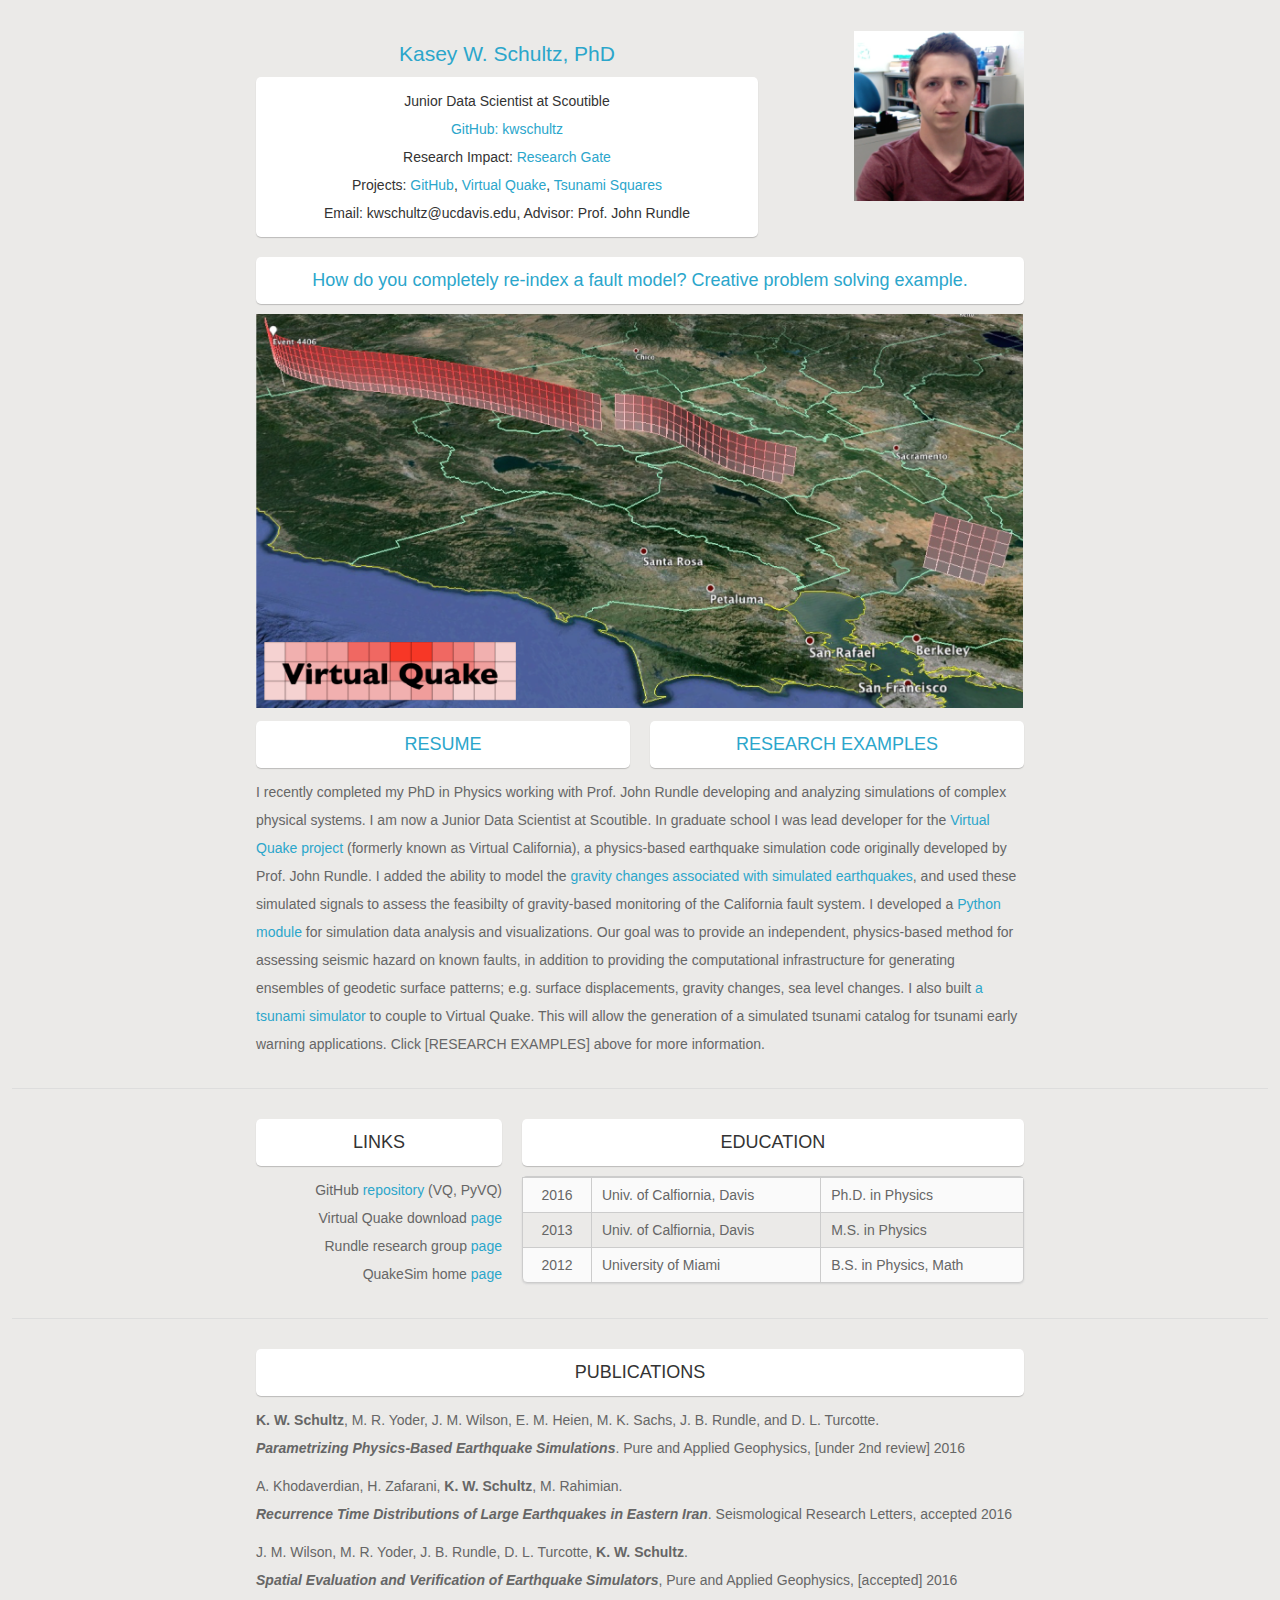
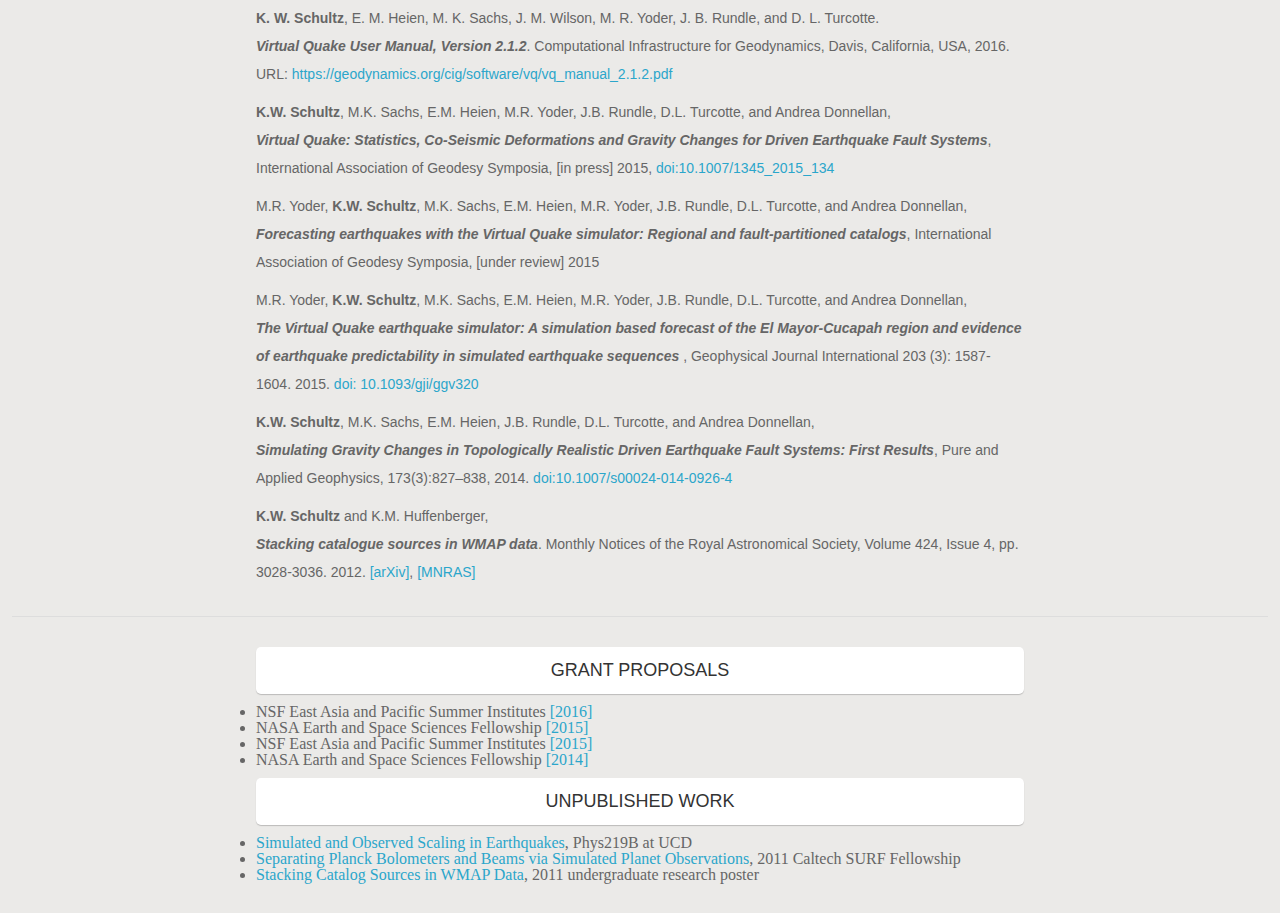
<file: index.html>
<!DOCTYPE HTML>
<html>
<head>
	<title>K. W. Schultz, PhD</title>
	<meta http-equiv="Content-Type" content="text/html; charset=UTF-8">
	<meta name="viewport" content="width=device-width, initial-scale=1, maximum-scale=1">
	
	<link rel="stylesheet" type="text/css" href="css/ivory.css" media="all">
	
	
	<style>
		.content{width: 100%; height: auto; background-color: #EBEAE8; padding: 30px 12px;}
	.note {
		background-color: #ffffff; 
		padding: 10px 0; 
		color: #333333; 
				border-radius:5px; 
		   -moz-border-radius:5px; 
		-webkit-border-radius:5px;
				box-shadow: 0 1px 1px 0 rgba(0, 0, 0, 0.2);
	       -moz-box-shadow: 0 1px 1px 0 rgba(0, 0, 0, 0.2);
		-webkit-box-shadow: 0 1px 1px 0 rgba(0, 0, 0, 0.2);
	}
	</style>
	
</head>
<body>

	<div class="content">
	<div class="grid">
		<div class="g768">
            
            <!--------    name  row  -------- -->
			<div class="row">
                <!--         contact info      -->
                <div class="c8 first">
                    <h5 class="text-center"><a href="http://schultz.physics.ucdavis.edu/"> Kasey W. Schultz, PhD </a></h5>
                    <!-- add link here for github, make this section much wider -->
                    <!-- add link here for github, make this section much wider -->
                    <!-- add link here for github, make this section much wider -->
                    <p class="note text-center"> Junior Data Scientist at Scoutible <br> <a href="http://www.github.com/kwschultz" target="_blank">GitHub: kwschultz</a> <br> Research Impact: <a href="http://www.researchgate.net/profile/Kasey_Schultz" target="_blank">Research Gate</a> <br> Projects: <a href="http://www.github.com/kwschultz" target="_blank">GitHub</a>, <a href="http://www.github.com/kwschultz/vq" target="_blank">Virtual Quake</a>, <a href="http://www.github.com/kwschultz/TsunamiSquares" target="_blank">Tsunami Squares</a>  <br> Email: kwschultz@ucdavis.edu,     Advisor: Prof. John Rundle
                    </p>
                    
                </div>
                
                
                <!--   blank -->
                <div class="c1"></div>
                
                <!--           pic        -->
                <div class="c4 last">
				    <img src="images/self.png" width="170" height="170" align="right">
			    </div>
            </div>
            </div>
        
    
        
        <!--------          research box       -------- -->
        <div class="g768">
            <div class="row">
                <div class="c12 first">
                    <h6 class="note text-center"> <a href="/research/fixing_faults.html">How do you completely re-index a fault model? Creative problem solving example.</a> </h6>
                </div>
                <!--           pic        -->
                <div class="c12 first">
                    <img src="images/Event_4406_crop_logo.png" width="767" height="394" align="middle">
                </div>
                
                <div class="c6 first">
                    <h6 class="note text-center"><a href="/docs/Kasey_Schultz_Resume.pdf">RESUME</a> </h6>
                </div>
                    
                    

                
                
                <div class="c6 last">
                    <h6 class="note text-center"><a href="/research/virtual_california.html">RESEARCH EXAMPLES</a> </h6>
                </div>
                    
                    <p class="text-left"> I recently completed my PhD in Physics working with Prof. John Rundle developing and analyzing simulations of complex physical systems. I am now a Junior Data Scientist at Scoutible. In graduate school I was lead developer for the <a href="http://www.geodynamics.org/software/vq" target="_blank">Virtual Quake project</a> (formerly known as Virtual California), a physics-based earthquake simulation code originally developed by Prof. John Rundle. I added the ability to model the <a href="http://link.springer.com/article/10.1007%2Fs00024-014-0926-4" target="_blank">gravity changes associated with simulated earthquakes</a>, and used these simulated signals to assess the feasibilty of gravity-based monitoring of the California fault system. I developed a <a href="https://github.com/kwschultz/vq/blob/master/PyVQ/pyvq/pyvq.py" target="_blank">Python module</a> for simulation data analysis and visualizations. Our goal was to provide an independent, physics-based method for assessing seismic hazard on known faults, in addition to providing the computational infrastructure for generating ensembles of geodetic surface patterns; e.g. surface displacements, gravity changes, sea level changes. I also built <a href="https://github.com/kwschultz/TsunamiSquares" target="_blank">a tsunami simulator</a> to couple to Virtual Quake. This will allow the generation of a simulated tsunami catalog for tsunami early warning applications. Click [RESEARCH EXAMPLES] above for more information.
                    </p>
                </div>
                
                
            </div>
            
            
        </div>        
        
        
        
        <hr>
        
        
        <div class="g768">
            <div class="row">
                <div class="c4 first">
                    <h6 class="note text-center">LINKS</h6>
                    <p class="text-right"> GitHub <a href="http://github.com/kwschultz" target="_blank">repository</a> (VQ, PyVQ)  
                    <br> Virtual Quake download <a href="http://geodynamics.org/cig/software/vc/" target="_blank"> page </a>
                    <br> Rundle research group <a href="http://physics.ucdavis.edu/~rundle/" target="_blank">page</a>  
                    <br> QuakeSim home <a href="http://quakesim.org" target="_blank">page</a>
                    <!-- <br> Bad News Bosons softball <a href="http://badnewsbosons.com/profile.php?pid=40" target="_blank">stats</a> -->
                    </p>
                </div>
            
            
            <!--<div class="c1"></div>-->
            
            <div class="c8 last">
                <h6 class="note text-center">EDUCATION</h6>
				<table>
					<tr class="even">
						<td class="text-center">2016</td><td>Univ. of Calfiornia, Davis</td><td>Ph.D. in Physics</td>
					</tr>
                    <tr>
                        <td class="text-center">2013</td><td>Univ. of Calfiornia, Davis </td><td>M.S. in Physics</td>
                    </tr>
                    <tr class="even">
                        <td class="text-center">2012</td><td>University of Miami</td><td>B.S. in Physics, Math</td>
                    </tr>

                </table>
            </div>
            
            
            </div>

        </div>  
        
        
        <hr>
        

        <div class="g768">
            <div class="row">
                <div class="c12 centered first">
                    <h6 class="note text-center">PUBLICATIONS</h6>
                    <p class="text-left">  <b>K. W. Schultz</b>,  M. R. Yoder, J. M. Wilson, E. M. Heien, M. K. Sachs, J. B. Rundle, and D. L. Turcotte. <br/><b><i>Parametrizing Physics-Based Earthquake Simulations</i></b>. Pure and Applied Geophysics, [under 2nd review] 2016
                    <p class="text-left"> A. Khodaverdian, H. Zafarani, <b>K. W. Schultz</b>, M. Rahimian. <br/><b><i>Recurrence Time Distributions of Large Earthquakes in Eastern Iran</i></b>. Seismological Research Letters, accepted 2016
                    <p class="text-left">  J. M. Wilson, M. R. Yoder, J. B. Rundle, D. L. Turcotte, <b>K. W. Schultz</b>. <br/><b><i>Spatial Evaluation and Verification of Earthquake Simulators</i></b>, Pure and Applied Geophysics, [accepted] 2016
                    <p class="text-left">  <b>K. W. Schultz</b>, E. M. Heien, M. K. Sachs, J. M. Wilson, M. R. Yoder, J. B. Rundle, and D. L. Turcotte. <br/><b><i>Virtual Quake User Manual, Version 2.1.2</i></b>. Computational Infrastructure for Geodynamics, Davis, California, USA, 2016. URL: <a href="https://geodynamics.org/cig/software/vq/vq_manual_2.1.2.pdf" target="_blank">https://geodynamics.org/cig/software/vq/vq_manual_2.1.2.pdf</a>
                    <p class="text-left">  <b>K.W. Schultz</b>, M.K. Sachs, E.M. Heien, M.R. Yoder, J.B. Rundle, D.L. Turcotte, and Andrea Donnellan, <br/><b><i>Virtual Quake: Statistics, Co-Seismic Deformations and Gravity Changes for Driven Earthquake Fault Systems</i></b>, International Association of Geodesy Symposia, [in press] 2015, <a href="http://dx.doi.org/10.1007/1345_2015_134" target="_blank">doi:10.1007/1345_2015_134</a>
                    <p class="text-left">  M.R. Yoder, <b>K.W. Schultz</b>, M.K. Sachs, E.M. Heien, M.R. Yoder, J.B. Rundle, D.L. Turcotte, and Andrea Donnellan, <br/><b><i>Forecasting earthquakes with the Virtual Quake simulator: Regional and fault-partitioned catalogs</i></b>, International Association of Geodesy Symposia, [under review] 2015
                    <p class="text-left">  M.R. Yoder, <b>K.W. Schultz</b>, M.K. Sachs, E.M. Heien, M.R. Yoder, J.B. Rundle, D.L. Turcotte, and Andrea Donnellan,<br/><b><i>The Virtual Quake earthquake simulator: A simulation based forecast of the El Mayor-Cucapah region and evidence of earthquake predictability in simulated earthquake sequences </i></b>, Geophysical Journal International 203 (3): 1587-1604. 2015. <a href="http://gji.oxfordjournals.org/cgi/content/abstract/ggv320?ijkey=oAFnQRuqLgmZa4Q&keytype=ref" target="_blank">doi: 10.1093/gji/ggv320</a>
                    <p class="text-left">  <b>K.W. Schultz</b>, M.K. Sachs, E.M. Heien,  J.B. Rundle, D.L. Turcotte, and Andrea Donnellan, <br/><b><i>Simulating Gravity Changes in Topologically Realistic Driven Earthquake Fault Systems: First Results</i></b>, Pure and Applied Geophysics, 173(3):827–838, 2014. <a href="http://link.springer.com/article/10.1007%2Fs00024-014-0926-4" target="_blank">doi:10.1007/s00024-014-0926-4</a>
                    <p class="text-left"> <b> K.W. Schultz</b> and K.M. Huffenberger, <br/><b><i>Stacking catalogue sources in WMAP data</i></b>. Monthly Notices of the Royal Astronomical Society, Volume 424, Issue 4, pp. 3028-3036.  2012.  <a href="http://arxiv.org/abs/1111.7311" target="_blank">[arXiv]</a>, <a href="http://mnras.oxfordjournals.org/content/424/4/3028" target="_blank">[MNRAS]</a>
                    </p>
                </div>
            </div> 
        </div> 
        
        <hr>
        
        <div class="g768">
            <div class="row">
                <div class="c12 centered first">
                    <h6 class="note text-center">GRANT PROPOSALS</h6>
                        <li> NSF East Asia and Pacific Summer Institutes <a href="/docs/Kasey_Schultz_EAPSI_2016.pdf" target="_blank">[2016]</a> </li>
                        <li> NASA Earth and Space Sciences Fellowship <a href="/docs/Kasey_Schultz_NESSF_2015.pdf" target="_blank">[2015]</a> </li>
                        <li> NSF East Asia and Pacific Summer Institutes <a href="/docs/Kasey_Schultz_EAPSI_2015.pdf" target="_blank">[2015]</a> </li>
                        <li> NASA Earth and Space Sciences Fellowship <a href="/docs/Kasey_Schultz_NESSF_Proposal.pdf" target="_blank">[2014]</a> </li>
                    </ul>
                </div>
            </div>
        </div>
        
        
        
        <div class="g768">
            <div class="row">
                <div class="c12 centered first">
                    <h6 class="note text-center">UNPUBLISHED WORK</h6>
                        <li> <a href="/docs/Kasey_Schultz_219B_project.pdf" target="_blank">Simulated and Observed Scaling in Earthquakes</a>, Phys219B at UCD </li>
                        <li> <a href="/docs/KWS_SFP_report.pdf" target="_blank">Separating Planck Bolometers and Beams via Simulated Planet Observations</a>, 2011 Caltech SURF Fellowship </li> 
                        <li> <a href="/docs/K-Schultz_K-Huffenberger_AAS_217.pdf" target="_blank">Stacking Catalog Sources in WMAP Data</a>, 2011 undergraduate research poster </li>
                    </ul>
                </div>
            </div> 
        </div> 
        
		</div><!-- grid -->
	</div><!-- content -->

        
        <!-- BOTTOM LINE -->
        <!-- -----------    
		<div class="row">
			<div class="c12 first">
				<p class="text-right">Ivory CSS by <a href="http://weice.in" target="_blank">WEICE</a>, modified 05/22/2014 &nbsp;&nbsp;&nbsp;&nbsp;</p>
			</div>
				
		</div>

</body>
</html>
</file>
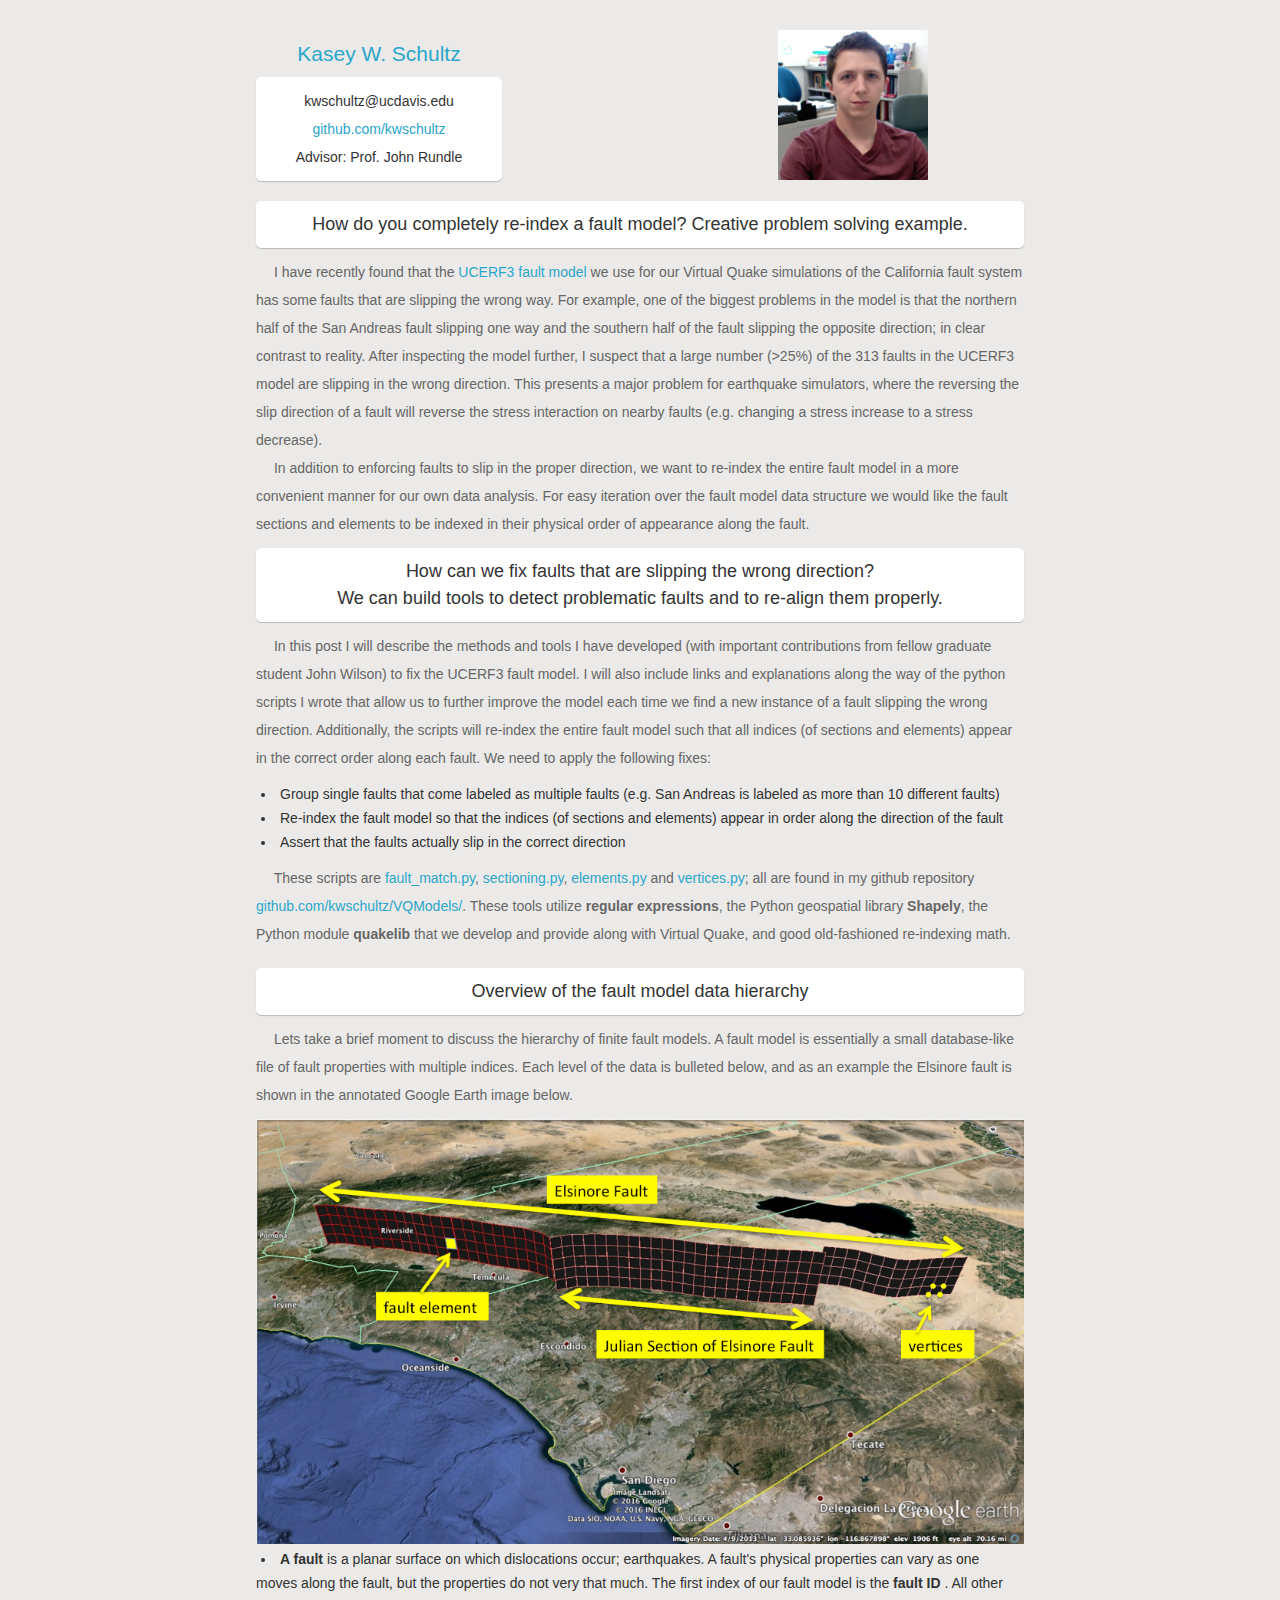
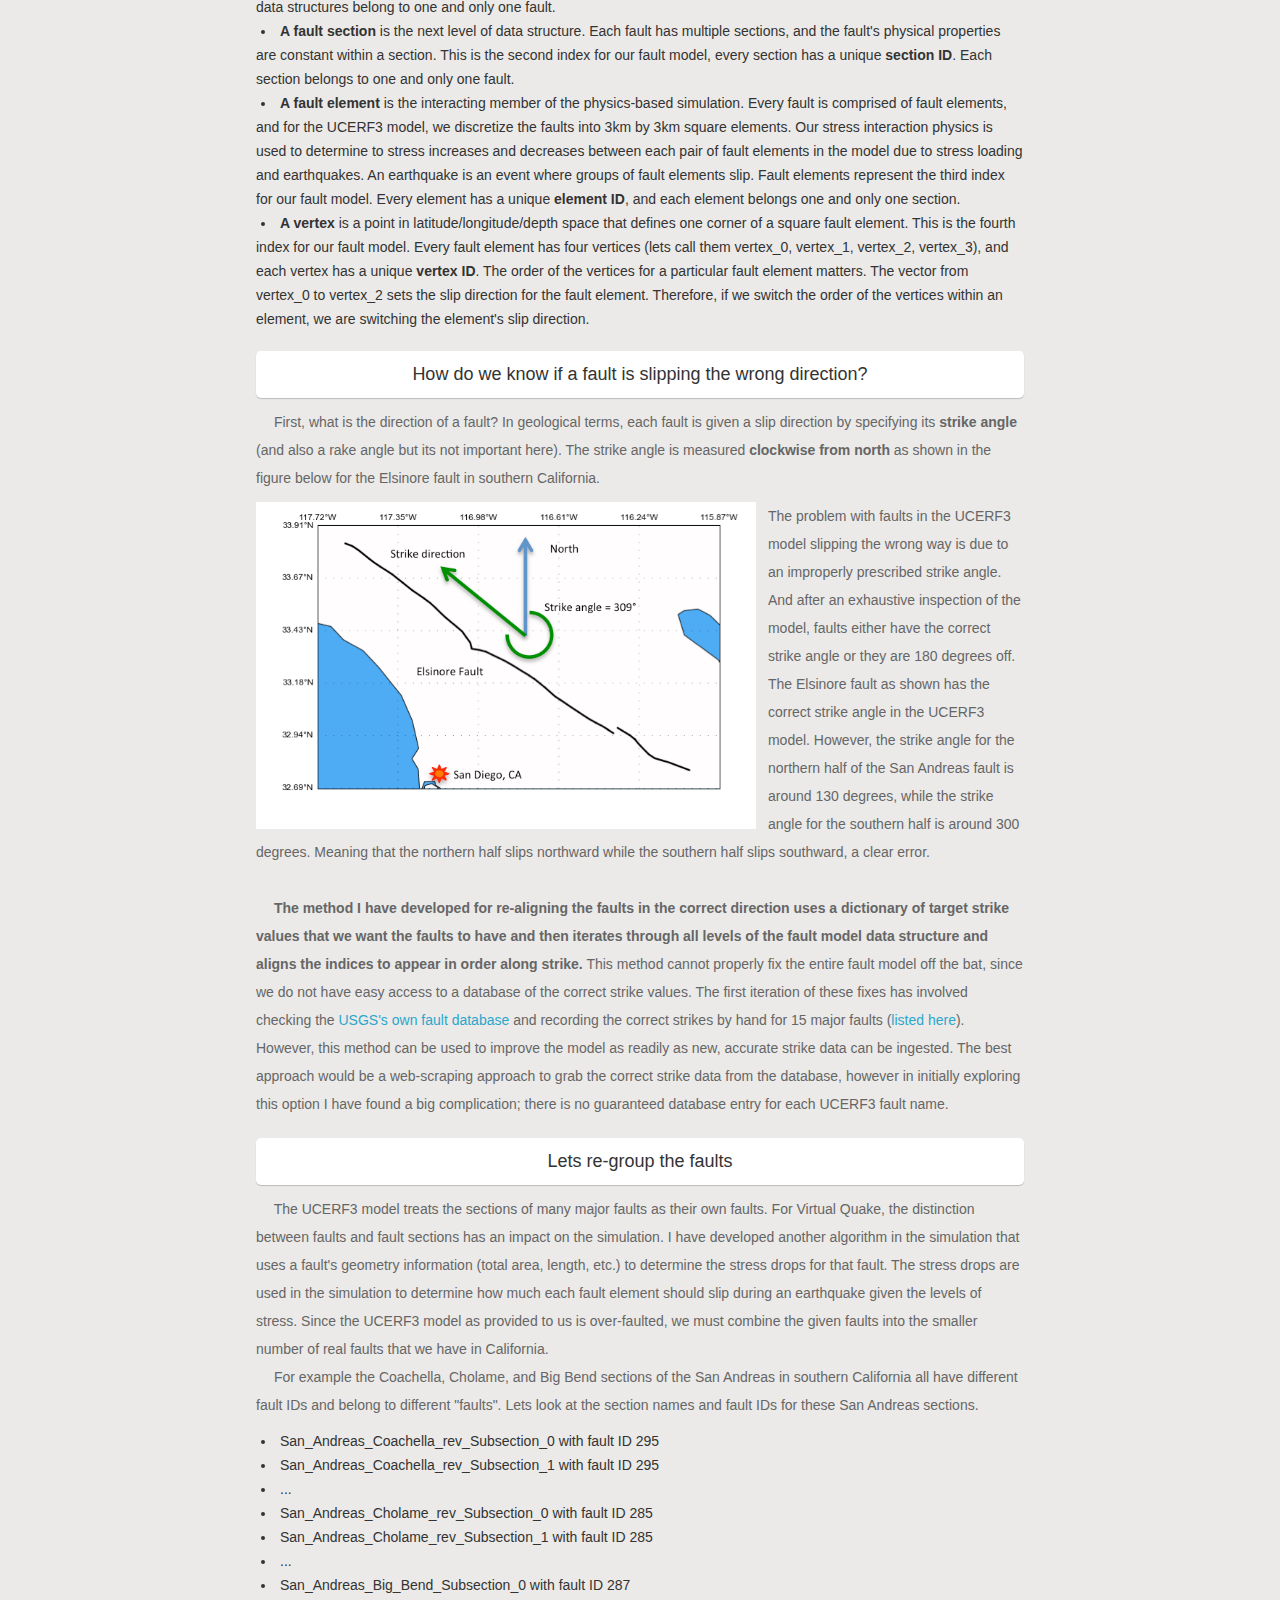
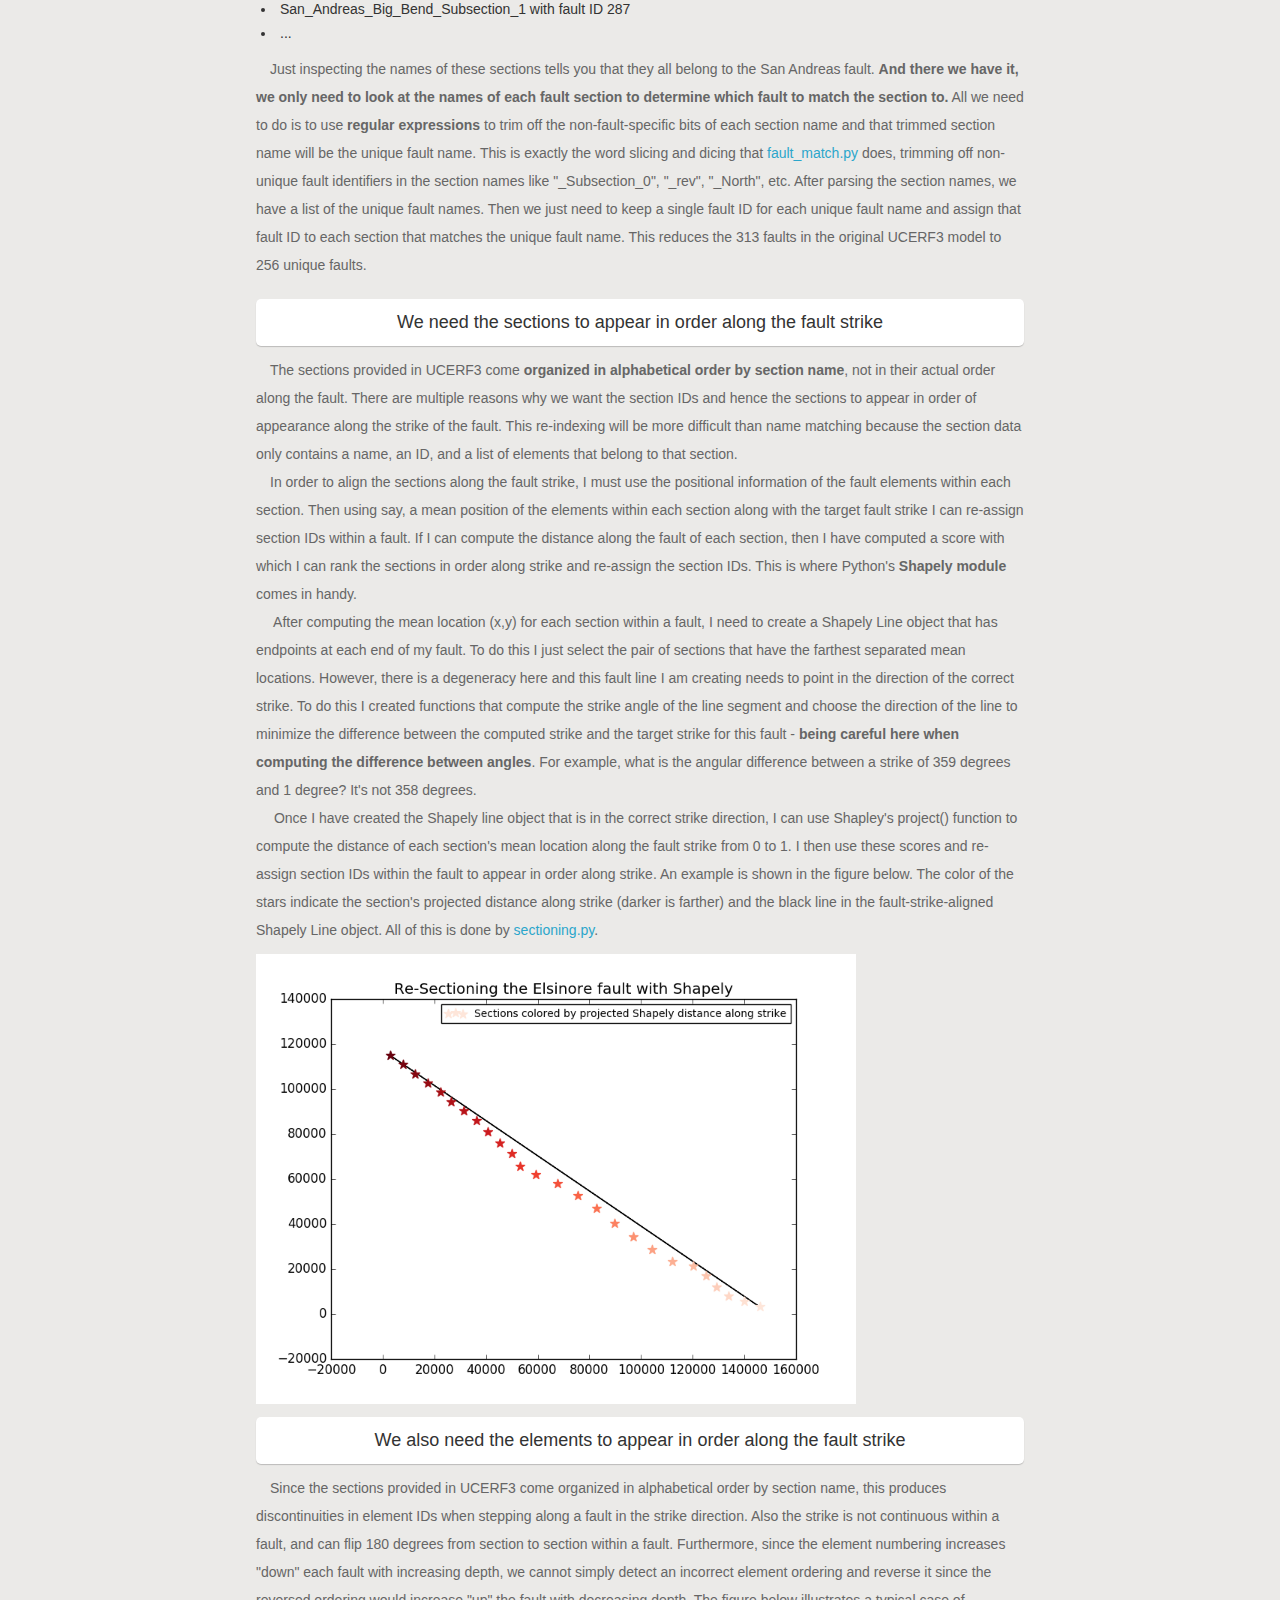
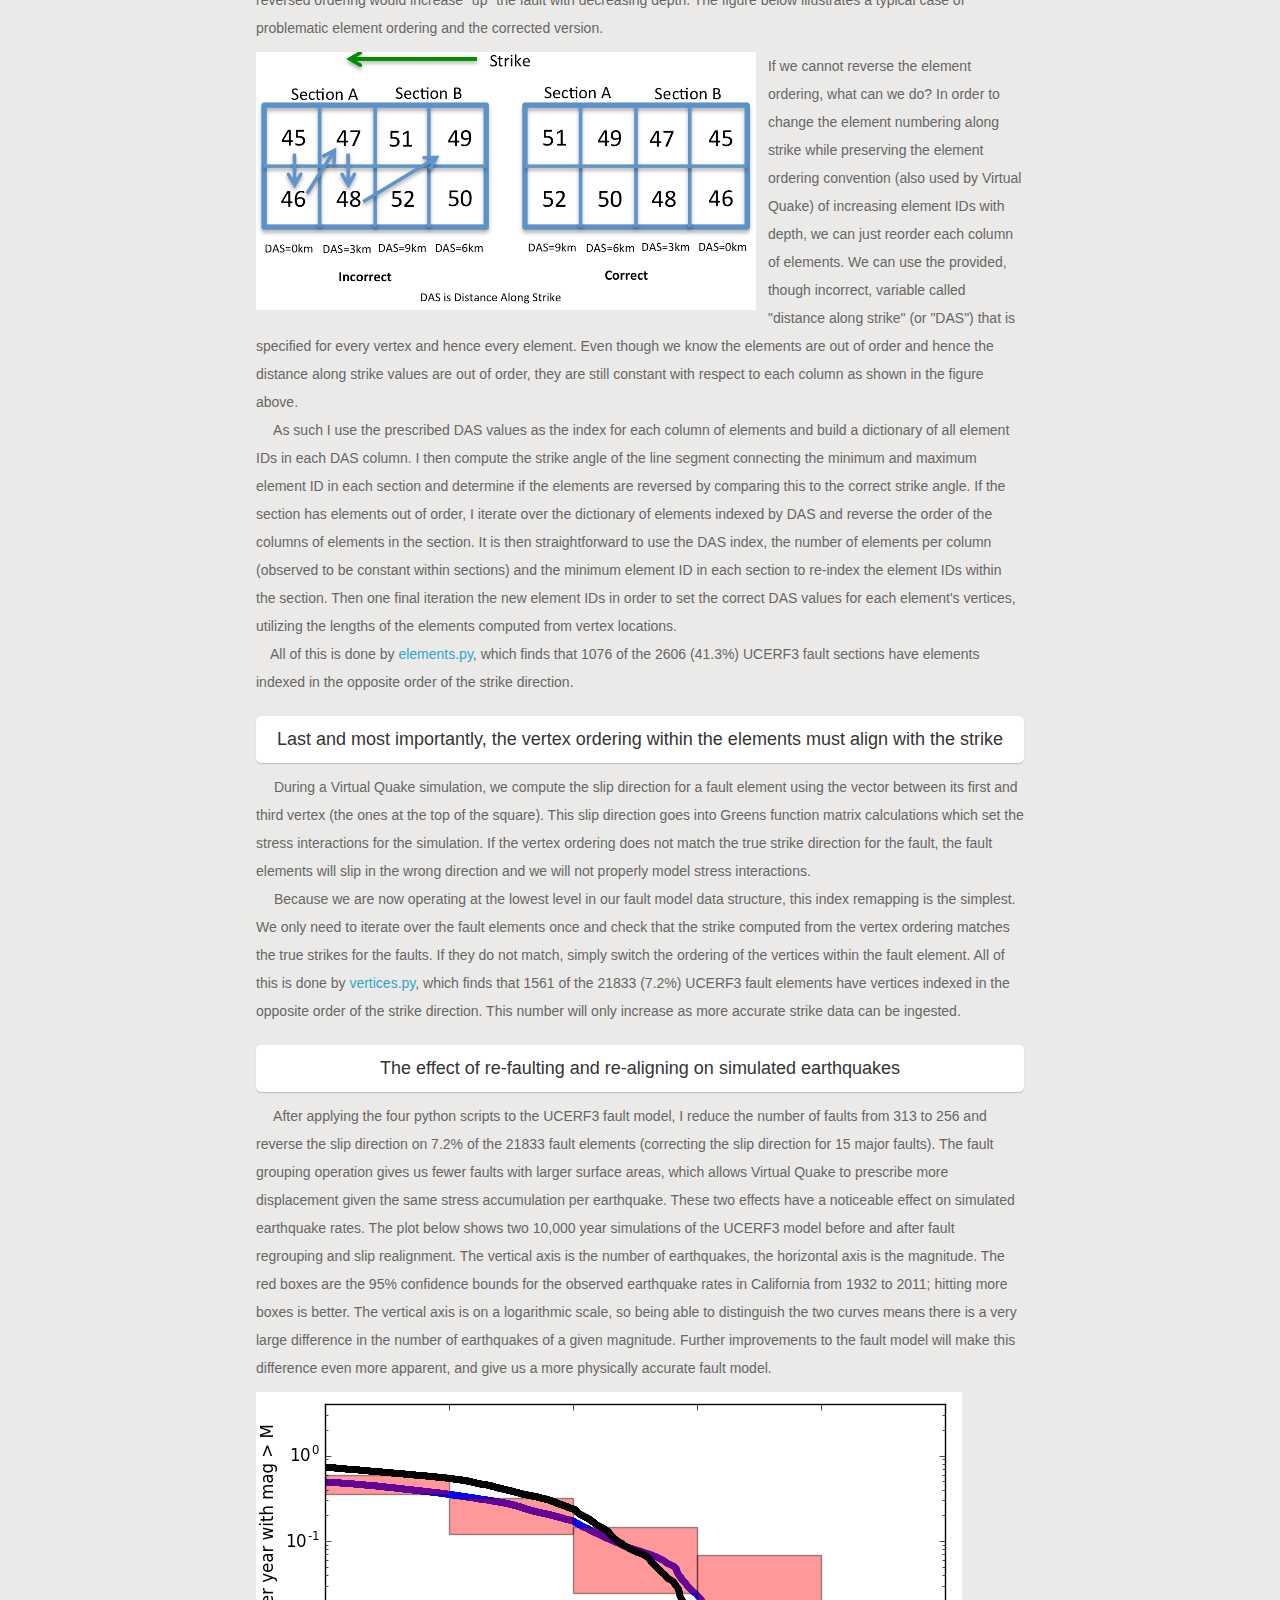
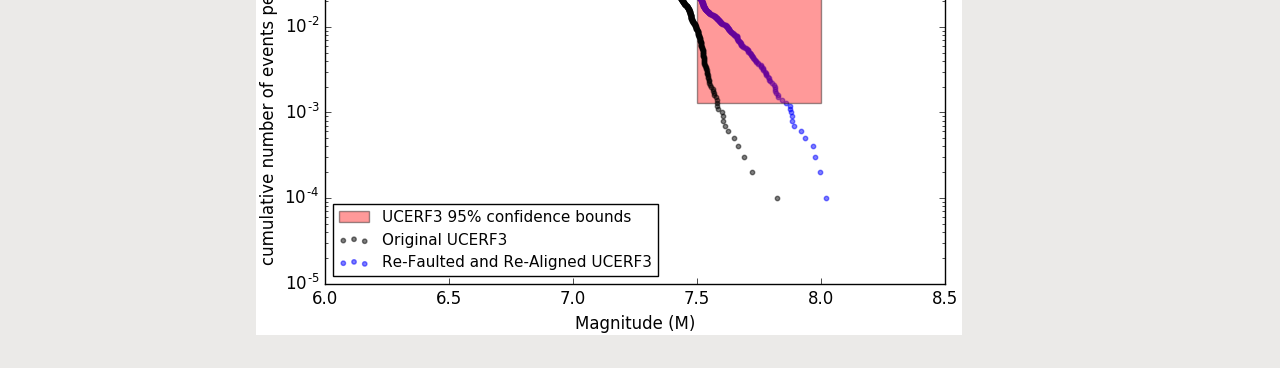
<file: research/fixing_faults.html>
<!DOCTYPE HTML>
<html>
<head>
	<title>Fixing Faults</title>
	<meta http-equiv="Content-Type" content="text/html; charset=UTF-8">
	<meta name="viewport" content="width=device-width, initial-scale=1, maximum-scale=1">
	
	<link rel="stylesheet" type="text/css" href="../css/ivory.css" media="all">
	
	
	<style>
		.content{width: 100%; height: auto; background-color: #EBEAE8; padding: 30px 12px;}
	.note {
		background-color: #ffffff; 
		padding: 10px 0; 
		color: #333333; 
				border-radius:5px; 
		   -moz-border-radius:5px; 
		-webkit-border-radius:5px;
				box-shadow: 0 1px 1px 0 rgba(0, 0, 0, 0.2);
	       -moz-box-shadow: 0 1px 1px 0 rgba(0, 0, 0, 0.2);
		-webkit-box-shadow: 0 1px 1px 0 rgba(0, 0, 0, 0.2);
	}
	</style>
	
</head>
<body>

	<div class="content">
	<div class="grid">
		<div class="g768">
            
            <!--------    name  row  -------- -->
			<div class="row">
                <!--         contact info      -->
                <div class="c4 first">
                    <h5 class="text-center"><a href="http://schultz.physics.ucdavis.edu/"> Kasey W. Schultz </a></h5>
                    <p class="note text-center"> kwschultz@ucdavis.edu <br> <a href="http://github.com/kwschultz/" target="_blank">github.com/kwschultz</a> <br> Advisor: Prof. John Rundle
                    </p>
                    
                </div>
                
                
                <!--   blank -->
                <div class="c4"></div>
                
                <!--           pic        -->
                <div class="c4 last">
				    <img src="../images/self.png" width="150" height="150" align="middle">
			    </div>
            </div>
            </div>
        
    
        
        <!--------          research box       -------- -->
        <div class="g768">
            <div class="row">
                <div class="c12 first">
                    <h6 class="note text-center">How do you completely re-index a fault model? Creative problem solving example.</h6>
                    <p class="text-left"> &emsp; I have recently found that the <a href="http://pubs.usgs.gov/of/2013/1165/" target="_blank">UCERF3 fault model</a> we use for our Virtual Quake simulations of the California fault system has some faults that are slipping the wrong way. For example, one of the biggest problems in the model is that the northern half of the San Andreas fault slipping one way and the southern half of the fault slipping the opposite direction; in clear contrast to reality. After inspecting the model further, I suspect that a large number (>25%) of the 313 faults in the UCERF3 model are slipping in the wrong direction. This presents a major problem for earthquake simulators, where the reversing the slip direction of a fault will reverse the stress interaction on nearby faults (e.g. changing a stress increase to a stress decrease).
                    <br> &emsp; In addition to enforcing faults to slip in the proper direction, we want to re-index the entire fault model in a more convenient manner for our own data analysis. For easy iteration over the fault model data structure we would like the fault sections and elements to be indexed in their physical order of appearance along the fault.
                    
                <h6 class="note text-center"> How can we fix faults that are slipping the wrong direction? <br>We can build tools to detect problematic faults and to re-align them properly. </h6>
                    <p class="text-left"> &emsp; In this post I will describe the methods and tools I have developed (with important contributions from fellow graduate student John Wilson) to fix the UCERF3 fault model. I will also include links and explanations along the way of the python scripts I wrote that allow us to further improve the model each time we find a new instance of a fault slipping the wrong direction. Additionally, the scripts will re-index the entire fault model such that all indices (of sections and elements) appear in the correct order along each fault. We need to apply the following fixes:
                    <ul>
                        <li> Group single faults that come labeled as multiple faults (e.g. San Andreas is labeled as more than 10 different faults)</li>
                        <li> Re-index the fault model so that the indices (of sections and elements) appear in order along the direction of the fault </li>
                        <li> Assert that the faults actually slip in the correct direction </li>
                    </ul>
                    </p>
                    <p class="text-left"> &emsp; These scripts are <a href="https://github.com/kwschultz/VQModels/blob/master/fault_match.py" target="_blank">fault_match.py</a>, <a href="https://github.com/kwschultz/VQModels/blob/master/sectioning.py" target="_blank">sectioning.py</a>, <a href="https://github.com/kwschultz/VQModels/blob/master/elements.py" target="_blank">elements.py</a> and <a href="https://github.com/kwschultz/VQModels/blob/master/vertices.py" target="_blank">vertices.py</a>; all are found in my github repository <a href="https://github.com/kwschultz/VQModels/" target="_blank">github.com/kwschultz/VQModels/</a>. These tools utilize <b>regular expressions</b>, the Python geospatial library <b>Shapely</b>, the Python module <b>quakelib</b> that we develop and provide along with Virtual Quake, and good old-fashioned re-indexing math.
                    </p>
                </div>
            </div>
        </div>    
    
            
        <div class="g768">    
            <div class="row">
                <div class="c12 first">
                    <h6 class="note text-center"> Overview of the fault model data hierarchy </h6>    
                    
                    <p class="text-left">  &emsp; Lets take a brief moment to discuss the hierarchy of finite fault models. A fault model is essentially a small database-like file of fault properties with multiple indices. Each level of the data is bulleted below, and as an example the Elsinore fault is shown in the annotated Google Earth image below.
                    
                    <div class="c12">
                        <img src="Elsinore_fault_KML_annotated.png" width="768" height="425" align="center">
                    </div>
                    
                    
                        <ul>
                        <li> <b>A fault</b> is a planar surface on which dislocations occur; earthquakes. A fault's physical properties can vary as one moves along the fault, but the properties do not very that much. The first index of our fault model is the <b> fault ID </b>. All other data structures belong to one and only one fault. </li>
                        
                        <li> <b>A fault section</b> is the next level of data structure. Each fault has multiple sections, and the fault's physical properties are constant within a section. This is the second index for our fault model, every section has a unique <b>section ID</b>. Each section belongs to one and only one fault. </li>
                        
                        <li> <b>A fault element</b> is the interacting member of the physics-based simulation. Every fault is comprised of fault elements, and for the UCERF3 model, we discretize the faults into 3km by 3km square elements. Our stress interaction physics is used to determine to stress increases and decreases between each pair of fault elements in the model due to stress loading and earthquakes. An earthquake is an event where groups of fault elements slip. Fault elements represent the third index for our fault model. Every element has a unique <b>element ID</b>, and each element belongs one and only one section. </li>
                        
                        <li> <b>A vertex</b> is a point in latitude/longitude/depth space that defines one corner of a square fault element. This is the fourth index for our fault model. Every fault element has four vertices (lets call them vertex_0, vertex_1, vertex_2, vertex_3), and each vertex has a unique <b>vertex ID</b>. The order of the vertices for a particular fault element matters. The vector from vertex_0 to vertex_2 sets the slip direction for the fault element. Therefore, if we switch the order of the vertices within an element, we are switching the element's slip direction. </li>
                        
                        
                        </ul>
                        

                    </p>
                </div>
            </div>

        </div>    
            
            
        <div class="g768">    
            <div class="row">
                <div class="c12 first">
                    <h6 class="note text-center"> How do we know if a fault is slipping the wrong direction? </h6>    
                    
                    <p class="text-left"> &emsp;  First, what is the direction of a fault? In geological terms, each fault is given a slip direction by specifying its <b>strike angle</b> (and also a rake angle but its not important here). The strike angle is measured <b>clockwise from north</b> as shown in the figure below for the Elsinore fault in southern California. </p>
                    
                    <div class="c8 first">
                        <img src="elsinore_annotated_strike.png" width="500" height="327" align="center">
                    </div>   
                    
                    <p class="text-left"> The problem with faults in the UCERF3 model slipping the wrong way is due to an improperly prescribed strike angle. And after an exhaustive inspection of the model, faults either have the correct strike angle or they are 180 degrees off. The Elsinore fault as shown has the correct strike angle in the UCERF3 model. However, the strike angle for the northern half of the San Andreas fault is around 130 degrees, while the strike angle for the southern half is around 300 degrees. Meaning that the northern half slips northward while the southern half slips southward, a clear error.
                    
                    
                    <br><br> <b> &emsp; The method I have developed for re-aligning the faults in the correct direction uses a dictionary of target strike values that we want the faults to have and then iterates through all levels of the fault model data structure and aligns the indices to appear in order along strike.</b> This method cannot properly fix the entire fault model off the bat, since we do not have easy access to a database of the correct strike values. The first iteration of these fixes has involved checking the <a href="http://geohazards.usgs.gov/cfusion/qfault/query_main_AB.cfm" target="_blank">USGS's own fault database</a> and recording the correct strikes by hand for 15 major faults (<a href="https://github.com/kwschultz/VQModels/blob/master/verified_and_fixed_faults.txt" target="_blank">listed here</a>). However, this method can be used to improve the model as readily as new, accurate strike data can be ingested. The best approach would be a web-scraping approach to grab the correct strike data from the database, however in initially exploring this option I have found a big complication; there is no guaranteed database entry for each UCERF3 fault name. 

                    </p>
                </div>
            </div>

        </div>         
        
        
        <div class="g768">    
            <div class="row">
                <div class="c12 first">
                    <h6 class="note text-center"> Lets re-group the faults </h6>    
                    
                    <p class="text-left">&emsp; The UCERF3 model treats the sections of many major faults as their own faults. For Virtual Quake, the distinction between faults and fault sections has an impact on the simulation. I have developed another algorithm in the simulation that uses a fault's geometry information (total area, length, etc.) to determine the stress drops for that fault. The stress drops are used in the simulation to determine how much each fault element should slip during an earthquake given the levels of stress. Since the UCERF3 model as provided to us is over-faulted, we must combine the given faults into the smaller number of real faults that we have in California.
                    
                    <br>&emsp; For example the Coachella, Cholame, and Big Bend sections of the San Andreas in southern California all have different fault IDs and belong to different "faults". Lets look at the section names and fault IDs for these San Andreas sections. 
                    
                    <ul>
                        <li> San_Andreas_Coachella_rev_Subsection_0 with fault ID 295 </li>
                        <li> San_Andreas_Coachella_rev_Subsection_1 with fault ID 295 </li>
                        <li> ... </li>
                        <li> San_Andreas_Cholame_rev_Subsection_0 with fault ID 285 </li>
                        <li> San_Andreas_Cholame_rev_Subsection_1 with fault ID 285 </li>
                        <li> ... </li>
                        <li> San_Andreas_Big_Bend_Subsection_0 with fault ID 287 </li>
                        <li> San_Andreas_Big_Bend_Subsection_1 with fault ID 287 </li>
                        <li> ... </li>
                    </ul>
                    </p>
                    
                    <p class="text-left"> &emsp;Just inspecting the names of these sections tells you that they all belong to the San Andreas fault. <b>And there we have it, we only need to look at the names of each fault section to determine which fault to match the section to.</b> All we need to do is to use <b>regular expressions</b> to trim off the non-fault-specific bits of each section name and that trimmed section name will be the unique fault name. This is exactly the word slicing and dicing that <a href="https://github.com/kwschultz/VQModels/blob/master/fault_match.py" target="_blank">fault_match.py</a> does, trimming off non-unique fault identifiers in the section names like "_Subsection_0", "_rev", "_North", etc. After parsing the section names, we have a list of the unique fault names. Then we just need to keep a single fault ID for each unique fault name and assign that fault ID to each section that matches the unique fault name. This reduces the 313 faults in the original UCERF3 model to 256 unique faults.
                    </p>
                </div>
            </div>

        </div>
        
        
        
        <div class="g768">    
            <div class="row">
                <div class="c12 first">
                    <h6 class="note text-center"> We need the sections to appear in order along the fault strike </h6>    
                    
                    <p class="text-left"> &emsp;The sections provided in UCERF3 come <b>organized in alphabetical order by section name</b>, not in their actual order along the fault. There are multiple reasons why we want the section IDs and hence the sections to appear in order of appearance along the strike of the fault. This re-indexing will be more difficult than name matching because the section data only contains a name, an ID, and a list of elements that belong to that section.
                    
                    <br> &emsp;In order to align the sections along the fault strike, I must use the positional information of the fault elements within each section. Then using say, a mean position of the elements within each section along with the target fault strike I can re-assign section IDs within a fault. If I can compute the distance along the fault of each section, then I have computed a score with which I can rank the sections in order along strike and re-assign the section IDs. This is where Python's <b>Shapely module</b> comes in handy. 
                    
                    <br>&emsp; After computing the mean location (x,y) for each section within a fault, I need to create a Shapely Line object that has endpoints at each end of my fault. To do this I just select the pair of sections that have the farthest separated mean locations. However, there is a degeneracy here and this fault line I am creating needs to point in the direction of the correct strike. To do this I created functions that compute the strike angle of the line segment and choose the direction of the line to minimize the difference between the computed strike and the target strike for this fault - <b>being careful here when computing the difference between angles</b>. For example, what is the angular difference between a strike of 359 degrees and 1 degree? It's not 358 degrees.
                    
                    <br>&emsp; Once I have created the Shapely line object that is in the correct strike direction, I can use Shapley's project() function to compute the distance of each section's mean location along the fault strike from 0 to 1. I then use these scores and re-assign section IDs within the fault to appear in order along strike. An example is shown in the figure below. The color of the stars indicate the section's projected distance along strike (darker is farther) and the black line in the fault-strike-aligned Shapely Line object. All of this is done by <a href="https://github.com/kwschultz/VQModels/blob/master/sectioning.py" target="_blank">sectioning.py</a>.
                    
                    <div class="c10 first">
                        <img src="shapely_objects_from_trace_Elsinore.png" width="600" height="450" align="center">
                    </div> 

                </div>
            </div>

        </div>
        
        
        <div class="g768">    
            <div class="row">
                <div class="c12 first">
                    <h6 class="note text-center"> We also need the elements to appear in order along the fault strike </h6>    
                    
                    <p class="text-left"> &emsp;Since the sections provided in UCERF3 come organized in alphabetical order by section name, this produces discontinuities in element IDs when stepping along a fault in the strike direction. Also the strike is not continuous within a fault, and can flip 180 degrees from section to section within a fault. Furthermore, since the element numbering increases "down" each fault with increasing depth, we cannot simply detect an incorrect element ordering and reverse it since the reversed ordering would increase "up" the fault with decreasing depth. The figure below illustrates a typical case of problematic element ordering and the corrected version.
                    
                    <div class="c8 first">
                        <img src="DAS_groups.png" width="500" height="258" align="center">
                    </div>
                    </p>
                    
                   <p class="text-left">  If we cannot reverse the element ordering, what can we do? In order to change the element numbering along strike while preserving the element ordering convention (also used by Virtual Quake) of increasing element IDs with depth, we can just reorder each column of elements. We can use the provided, though incorrect, variable called "distance along strike" (or "DAS") that is specified for every vertex and hence every element. Even though we know the elements are out of order and hence the distance along strike values are out of order, they are still constant with respect to each column as shown in the figure above.
                   
                   <br>&emsp; As such I use the prescribed DAS values as the index for each column of elements and build a dictionary of all element IDs in each DAS column. I then compute the strike angle of the line segment connecting the minimum and maximum element ID in each section and determine if the elements are reversed by comparing this to the correct strike angle. If the section has elements out of order, I iterate over the dictionary of elements indexed by DAS and reverse the order of the columns of elements in the section. It is then straightforward to use the DAS index, the number of elements per column (observed to be constant within sections) and the minimum element ID in each section to re-index the element IDs within the section. Then one final iteration the new element IDs in order to set the correct DAS values for each element's vertices, utilizing the lengths of the elements computed from vertex locations.
                    <br> &emsp;All of this is done by <a href="https://github.com/kwschultz/VQModels/blob/master/elements.py" target="_blank">elements.py</a>, which finds that 1076 of the 2606 (41.3%) UCERF3 fault sections have elements indexed in the opposite order of the strike direction.
                    

                    </p>
                </div>
            </div>

        </div>
        
        
        <div class="g768">
            <div class="row">
                <div class="c12 first">
                    <h6 class="note text-center"> Last and most importantly, the vertex ordering within the elements must align with the strike </h6>
                    
                    <p class="text-left"> &emsp; During a Virtual Quake simulation, we compute the slip direction for a fault element using the vector between its first and third vertex (the ones at the top of the square). This slip direction goes into Greens function matrix calculations which set the stress interactions for the simulation. If the vertex ordering does not match the true strike direction for the fault, the fault elements will slip in the wrong direction and we will not properly model stress interactions.
                    
                    <br> &emsp; Because we are now operating at the lowest level in our fault model data structure, this index remapping is the simplest. We only need to iterate over the fault elements once and check that the strike computed from the vertex ordering matches the true strikes for the faults. If they do not match, simply switch the ordering of the vertices within the fault element. All of this is done by <a href="https://github.com/kwschultz/VQModels/blob/master/vertices.py" target="_blank">vertices.py</a>, which finds that 1561 of the 21833 (7.2%) UCERF3 fault elements have vertices indexed in the opposite order of the strike direction. This number will only increase as more accurate strike data can be ingested.
                    
                    </p>
                </div>
            </div>
            
        </div>
        
        
        
        <div class="g768">
            <div class="row">
                <div class="c12 first">
                    <h6 class="note text-center"> The effect of re-faulting and re-aligning on simulated earthquakes </h6>
                    
                    <p class="text-left"> &emsp; After applying the four python scripts to the UCERF3 fault model, I reduce the number of faults from 313 to 256 and reverse the slip direction on 7.2% of the 21833 fault elements (correcting the slip direction for 15 major faults). The fault grouping operation gives us fewer faults with larger surface areas, which allows Virtual Quake to prescribe more displacement given the same stress accumulation per earthquake. These two effects have a noticeable effect on simulated earthquake rates. The plot below shows two 10,000 year simulations of the UCERF3 model before and after fault regrouping and slip realignment. The vertical axis is the number of earthquakes, the horizontal axis is the magnitude. The red boxes are the 95% confidence bounds for the observed earthquake rates in California from 1932 to 2011; hitting more boxes is better. The vertical axis is on a logarithmic scale, so being able to distinguish the two curves means there is a very large difference in the number of earthquakes of a given magnitude. Further improvements to the fault model will make this difference even more apparent, and give us a more physically accurate fault model.
                    </p>
                    
                    <div class="c8 first">
                        <img src="freq_mag_MULTI_EVENT_FILE_yearMax10000_minMag_6-0_UCERF3_Standard_AseismicCut_0-11_TaperRenorm_10kyr_dyn0-3_stressDrops0-5_DynDrops.png" width="706" height="543" align="center">
                    </div>
                    
                </div>
            </div>
            
        </div>
        
        
        
		</div><!-- grid -->
	</div><!-- content -->
    
        <!-- CSS CREDIT (I did not build this CSS) -->
        <!-- -----------  
		<div class="row">
			<div class="c12 first">
				<p class="text-right">Ivory CSS by <a href="http://weice.in" target="_blank">WEICE</a>, modified 05/16/2014 &nbsp;&nbsp;&nbsp;&nbsp;</p>
			</div>
				
		</div>
        -->

</body>
</html>
</file>
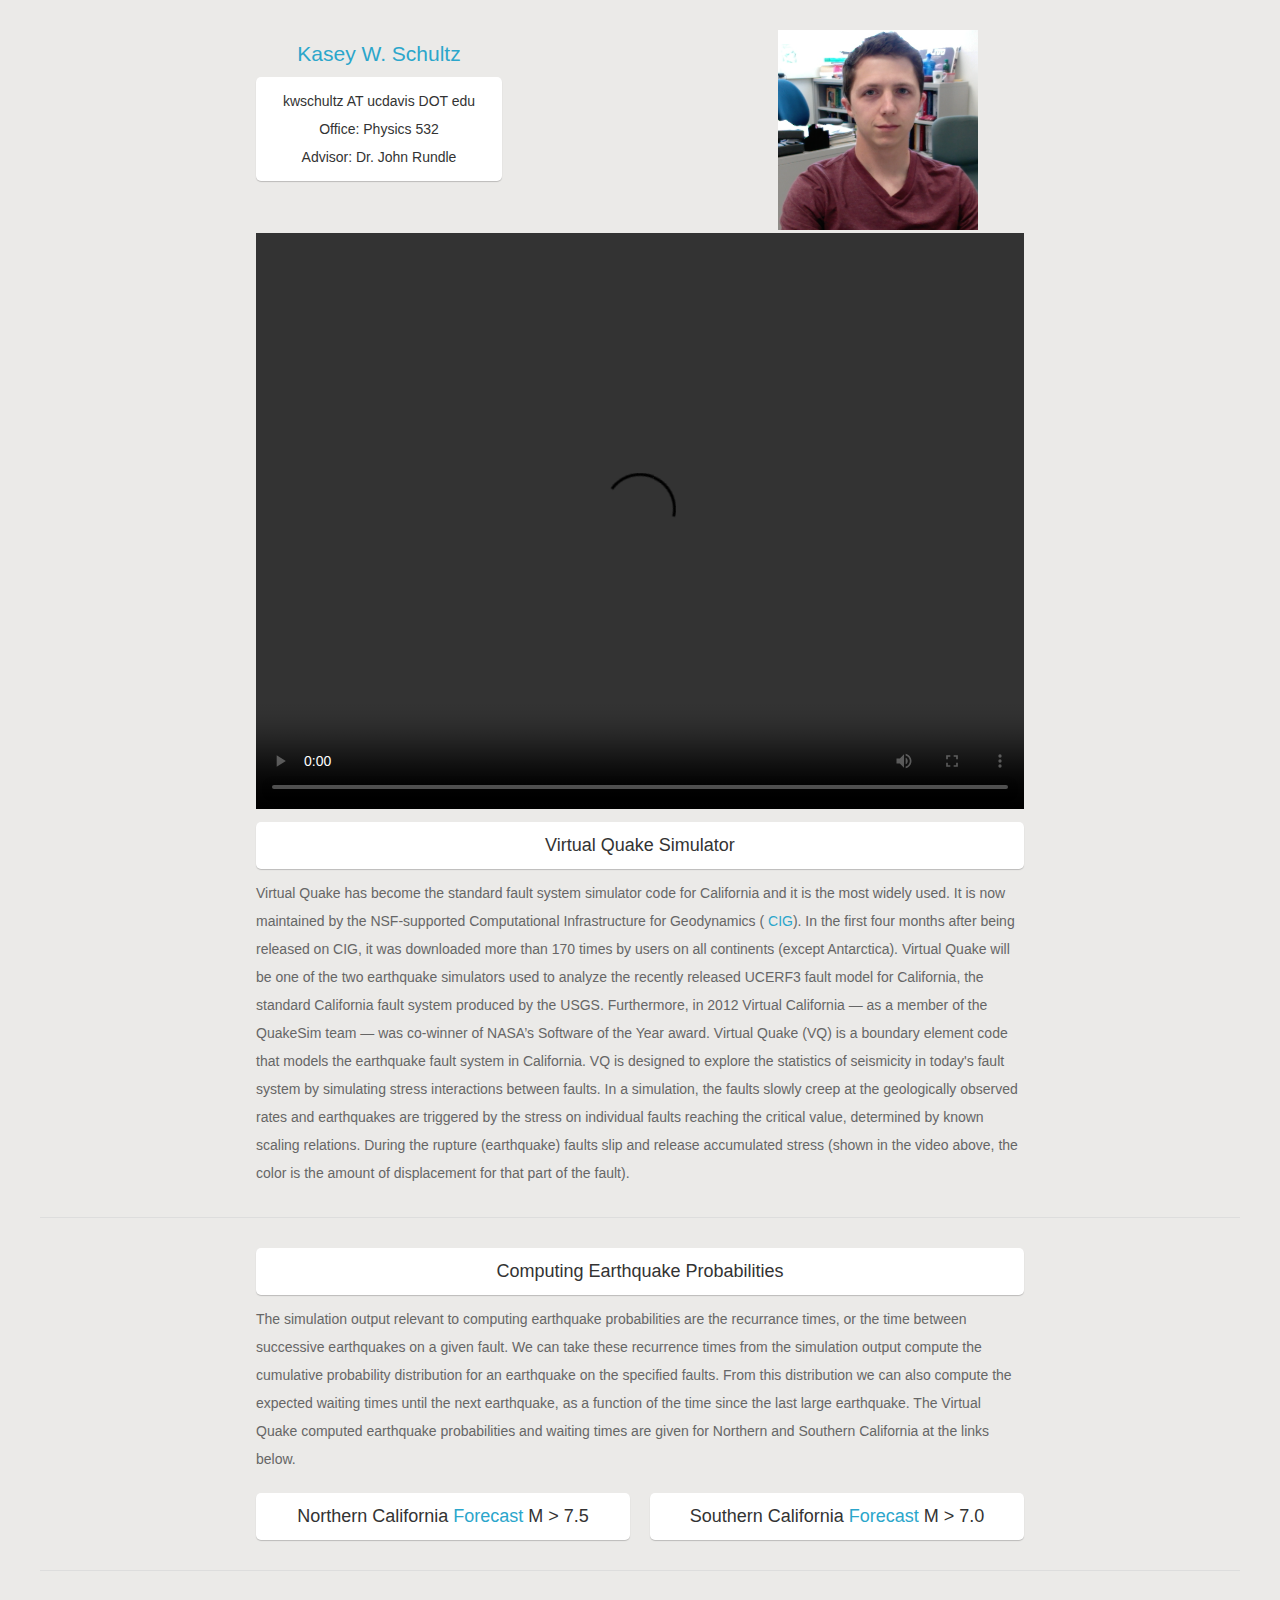
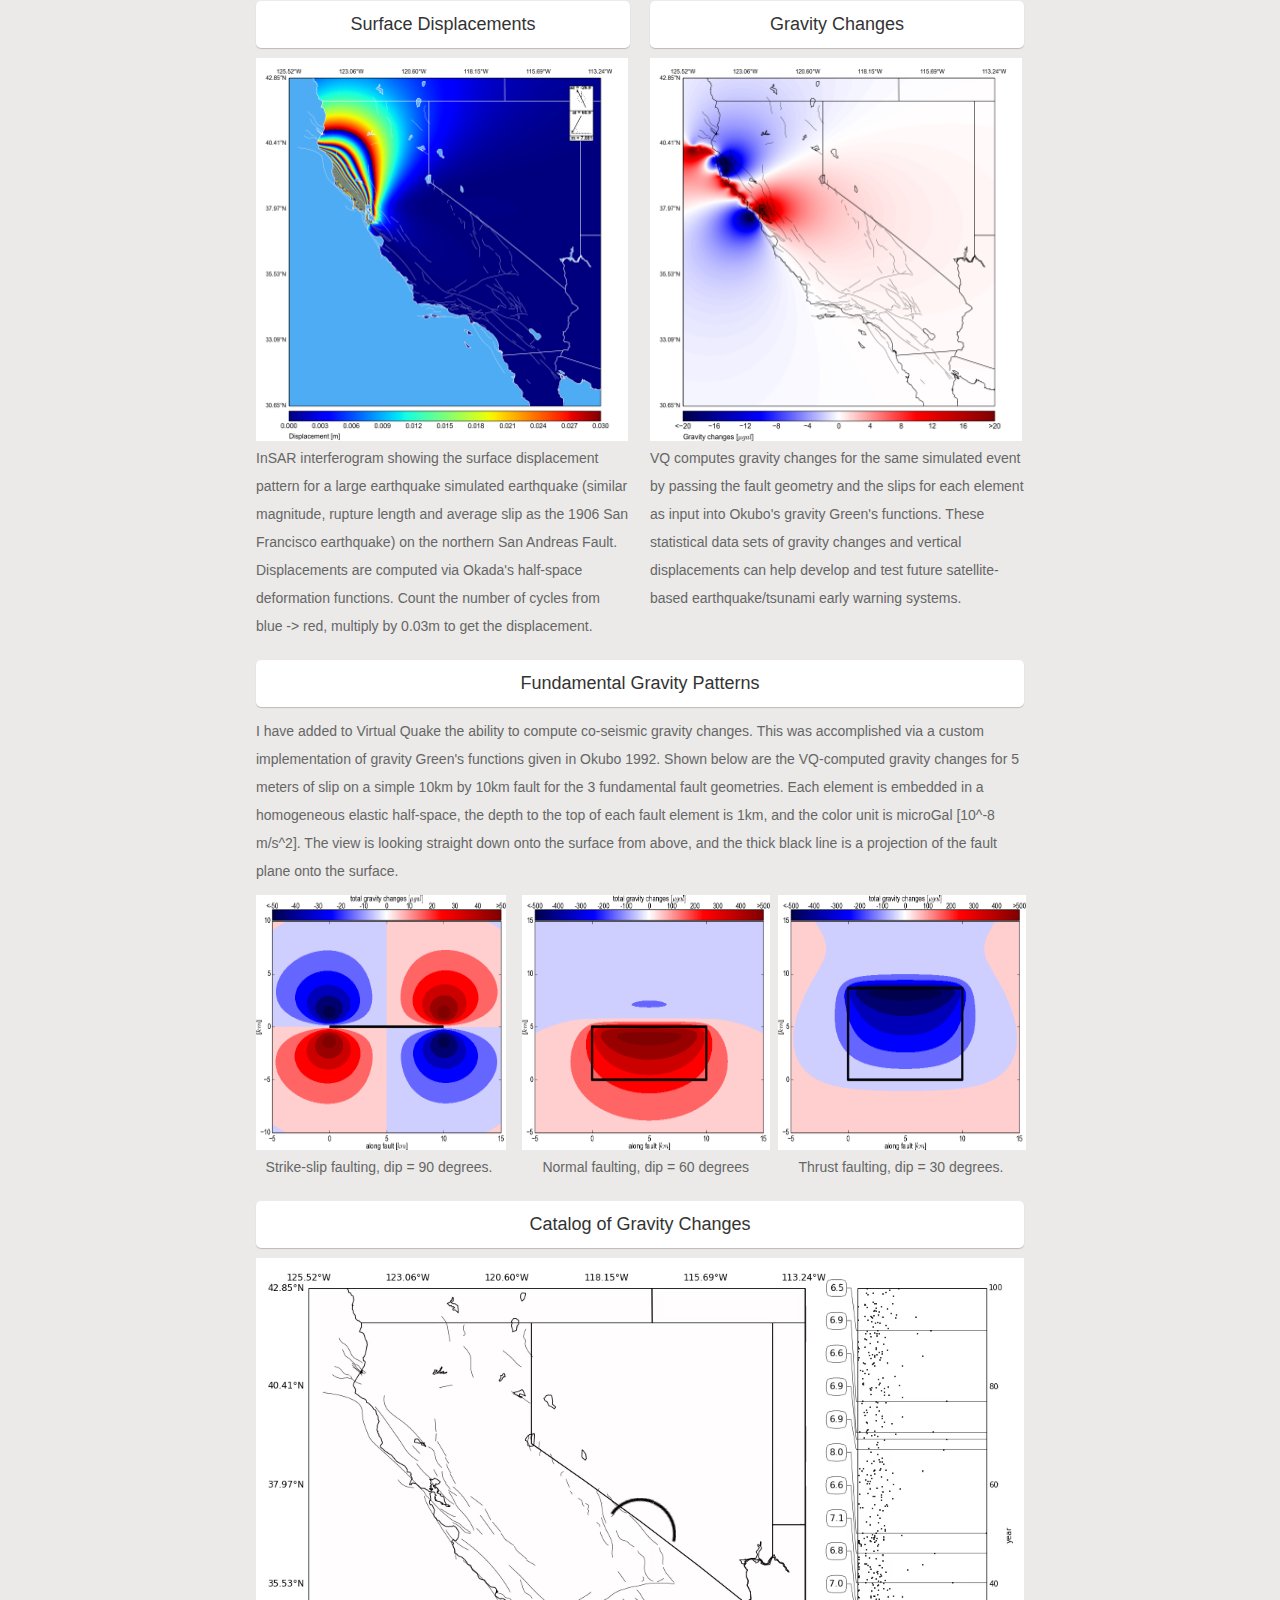
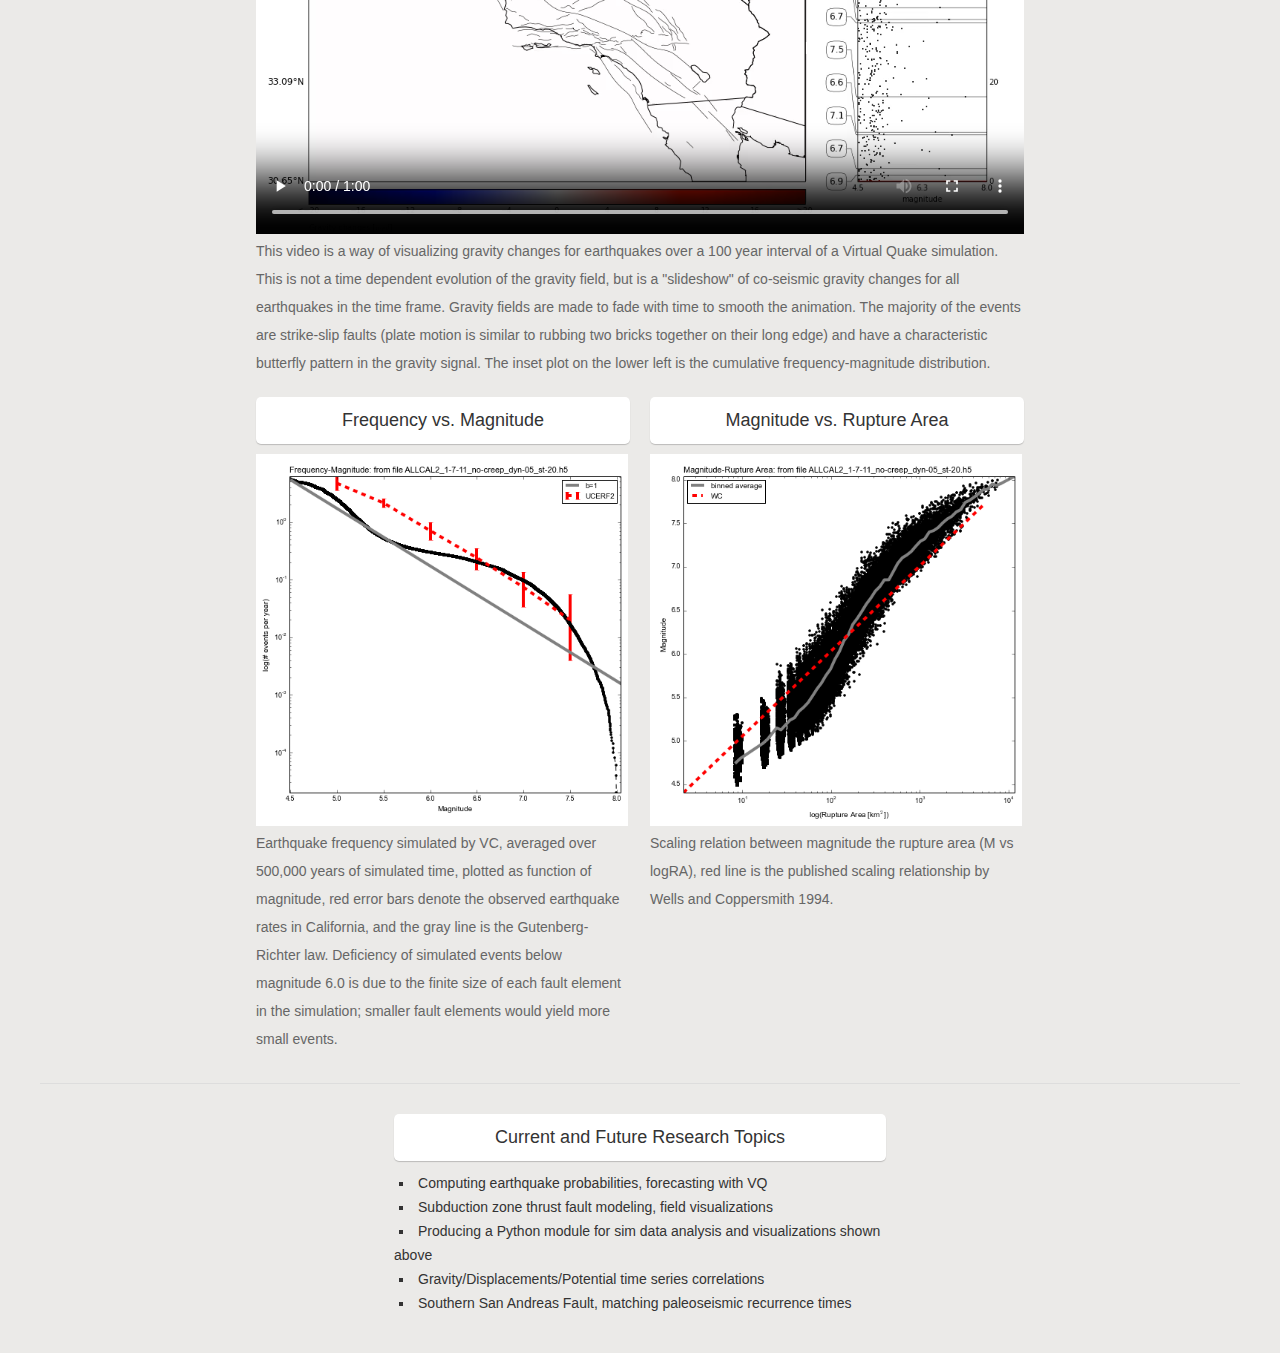
<file: research/virtual_california.html>
<!DOCTYPE HTML>
<html>
<head>
	<title>Virtual Quake</title>
	<meta http-equiv="Content-Type" content="text/html; charset=UTF-8">
	<meta name="viewport" content="width=device-width, initial-scale=1, maximum-scale=1">
	
	<link rel="stylesheet" type="text/css" href="../css/ivory.css" media="all">
	
	
	<style>
		.content{width: 100%; height: auto; background-color: #EBEAE8; padding: 30px 12px;}
	.note {
		background-color: #ffffff; 
		padding: 10px 0; 
		color: #333333; 
				border-radius:5px; 
		   -moz-border-radius:5px; 
		-webkit-border-radius:5px;
				box-shadow: 0 1px 1px 0 rgba(0, 0, 0, 0.2);
	       -moz-box-shadow: 0 1px 1px 0 rgba(0, 0, 0, 0.2);
		-webkit-box-shadow: 0 1px 1px 0 rgba(0, 0, 0, 0.2);
	}
	</style>
	
</head>
<body>

	<div class="content">
	<div class="grid">
		<div class="g768">
            
            <!--------    name  row  -------- -->
			<div class="row">
                <!--         contact info      -->
                <div class="c4 first">
                    <h5 class="text-center"><a href="http://schultz.physics.ucdavis.edu/"> Kasey W. Schultz </a></h5>
                    <p class="note text-center"> kwschultz AT ucdavis DOT edu <br> Office: Physics 532 <br> Advisor: Dr. John Rundle
                    </p>
                    
                </div>
                
                
                <!--   blank -->
                <div class="c4"></div>
                
                <!--           pic        -->
                <div class="c4 last">
				    <img src="../images/self.png" width="200" height="200" align="middle">
			    </div>
            </div>
            </div>
        
    
        
        <!--------          research box       -------- -->
        <div class="g768">
            <div class="row">
                <div class="c12 first">
                    <video width="768" height="576" controls>
                        <source src="../images/movie_event_0_events_ALLCAL2_VQmeshed_3km_3kyr_dyn1-3_GreensLimits_VQstressDrops0-3_AllowNegSlips.mp4" type="video/mp4">
                            </video>
                    <h6 class="note text-center">Virtual Quake Simulator </h6>
                    <p class="text-left">
                    Virtual Quake has become the standard fault system simulator code for California and it is the most widely used. It is now maintained by the NSF-supported Computational Infrastructure for Geodynamics ( <a href="http://geodynamics.org/cig/software/vq/" target="_blank">CIG</a>). In the first four months after being released on CIG, it was downloaded more than 170 times by users on all continents (except Antarctica). Virtual Quake will be one of the two earthquake simulators used to analyze the recently released UCERF3 fault model for California, the standard California fault system produced by the USGS. Furthermore, in 2012 Virtual California — as a member of the QuakeSim team — was co-winner of NASA’s Software of the Year award.
                    
                    
                    Virtual Quake (VQ) is a boundary element code that models the earthquake fault system in California. VQ is designed to explore the statistics of seismicity in today's fault system by simulating stress interactions between faults. In a simulation, the faults slowly creep at the geologically observed rates and earthquakes are triggered by the stress on individual faults reaching the critical value, determined by known scaling relations. During the rupture (earthquake) faults slip and release accumulated stress (shown in the video above, the color is the amount of displacement for that part of the fault).
                    </p>
                </div>
            </div>
        </div>    
            
        <hr>    
        
        <!--     Forecasting   -->
            
        <div class="g768">    
            <div class="row">
                <div class="c12 first">
                    <h6 class="note text-center">Computing Earthquake Probabilities </h6>    
                    <p class="text-left"> The simulation output relevant to computing earthquake probabilities are the recurrance times, or the time between successive earthquakes on a given fault. We can take these recurrence times from the simulation output compute the cumulative probability distribution for an earthquake on the specified faults. From this distribution we can also compute the expected waiting times until the next earthquake, as a function of the time since the last large earthquake. The Virtual Quake computed earthquake probabilities and waiting times are given for Northern and Southern California at the links below.
                    </p>
                </div>
            </div>

        
            <div class="row">
                <div class="c6 first">
                    <h6 class="note text-center"> Northern California <a href="/docs/NorCal_Forecast.pdf" target="_blank">Forecast</a> M > 7.5  </h6>
                </div>
                
                <div class="c6 last">
                    <h6 class="note text-center"> Southern California <a href="/docs/SoCal_Forecast.pdf" target="_blank">Forecast</a> M > 7.0  </h6>
                </div>
            </div>
        </div>    

        <!--   end forecast -->
        
        
            
        <hr>    
            
        <div class="g768">    
            <div class="row">
                <div class="c6 first">
                    <h6 class="note text-center"> Surface Displacements  </h6> 
                    <img src="../images/231185_displ_sf_web.png" width="372" height="383" align="middle">
                    <p class="text-left"> InSAR interferogram showing the surface displacement pattern for a large earthquake simulated earthquake (similar magnitude, rupture length and average slip as the 1906 San Francisco earthquake) on the northern San Andreas Fault. Displacements are computed via Okada's half-space deformation functions. Count the number of cycles from blue -> red, multiply by 0.03m to get the displacement.
                    </p>
                </div>
                
                
                <div class="c6 last">
                    <h6 class="note text-center"> Gravity Changes </h6>    
                    <img src="../images/231185_dg_total_SF_web.png" width="372" height="383" align="middle">
                    <p class="text-left"> VQ computes gravity changes for the same simulated event by passing the fault geometry and the slips for each element as input into Okubo's gravity Green's functions. These statistical data sets of gravity changes and vertical displacements can help develop and test future satellite-based earthquake/tsunami early warning systems. </p>
                </div>
                
                
            </div>
            

            <div class="row">

                <div class="c12">
                    <h6 class="note text-center"> Fundamental Gravity Patterns </h6> 
               
                    <div class="c12 centered">
                        <p class="text-left"> I have added to Virtual Quake the ability to compute co-seismic gravity changes. This was accomplished via a custom implementation of gravity Green's functions given in Okubo 1992.
                        
                        Shown below are the VQ-computed gravity changes for 5 meters of slip on a simple 10km by 10km fault for the 3 fundamental fault geometries. Each element is embedded in a homogeneous elastic half-space, the depth to the top of each fault element is 1km, and the color unit is microGal [10^-8 m/s^2]. The view is looking straight down onto the surface from above, and the thick black line is a projection of the fault plane onto the surface.</p>
                    </div>
                    

                    <div class="c4 first">
                        <img src="../images/greens_gravity_strikeslip_dip90_LL_10x10km_slip5m_trim.png" width="250" height="255" align="middle">
                        <p class="text-center"> Strike-slip faulting, dip = 90 degrees.  </p>
                    </div>
               
                    <div class="c4">
                        <img src="../images/greens_gravity_normal_dip60_10x10km_slip5m_trim.png" width="248" height="255" align="middle">
                        <p class="text-center"> &nbsp;&nbsp; Normal faulting, dip = 60 degrees</p>
                    </div>

                    <div class="c4 last">
                        <img src="../images/greens_gravity_thrust_dip30_10x10km_slip5m_trim.png" width="248" height="255" align="middle">
                        <p class="text-center">Thrust faulting, dip = 30 degrees.</p>
                    </div>

                </div>




            </div>



            
            <div class="row">
            
                <div class="c12">
                        <h6 class="note text-center"> Catalog of Gravity Changes </h6> 
                        <video width="768" height="576" controls>
                            <source src="../images/VC_gravity_changes_100yr.mp4" type="video/mp4">
                        </video>
                        <p class="text-left"> This video is a way of visualizing gravity changes for earthquakes over a 100 year interval of a Virtual Quake simulation. This is not a time dependent evolution of the gravity field, but is a "slideshow" of co-seismic gravity changes for all earthquakes in the time frame. Gravity fields are made to fade with time to smooth the animation. The majority of the events are strike-slip faults (plate motion is similar to rubbing two bricks together on their long edge) and have a characteristic butterfly pattern in the gravity signal. The inset plot on the lower left is the cumulative frequency-magnitude distribution. </p>
                </div>
            </div>
            
            
            <div class="row">
                <div class="c6 first">
                    <h6 class="note text-center"> Frequency vs. Magnitude  </h6> 
                    <img src="../images/web_sim_full_freq_mag.png" width="372" height="372" align="middle">
                    <p class="text-left"> Earthquake frequency simulated by VC, averaged over 500,000 years of simulated time, plotted as function of magnitude, red error bars denote the observed earthquake rates in California, and the gray line is the Gutenberg-Richter law. Deficiency of simulated events below magnitude 6.0 is due to the finite size of each fault element in the simulation; smaller fault elements would yield more small events.
                    </p>
                </div>
                
                
                <div class="c6 last">
                    <h6 class="note text-center"> Magnitude vs. Rupture Area </h6>    
                    <img src="../images/web_sim_full_magn_rup_area.png" width="372" height="372" align="middle">
                    <p class="text-left"> Scaling relation between magnitude the rupture area (M vs logRA), red line is the published scaling relationship by Wells and Coppersmith 1994. </p>
                </div>    
            </div>
        </div>        
        
        
        
        
        <hr>
        
        
        
        
        
        <div class="g768">
            <div class="row">
                <div class="c8 centered">
                    <h6 class="note text-center"> Current and Future Research Topics </h6> 
				    <ul class="square">
					   <li> Computing earthquake probabilities, forecasting with VQ            </li>
			                   <li> Subduction zone thrust fault modeling, field visualizations        </li>
                               <li> Producing a Python module for sim data analysis and visualizations shown above</li>
           		                   <li> Gravity/Displacements/Potential time series correlations           </li>
					   <li> Southern San Andreas Fault, matching paleoseismic recurrence times </li>
				    </ul>

                </div>
            </div>
        </div>
        
        
        
		</div><!-- grid -->
	</div><!-- content -->
    
        <!-- BOTTOM LINE -->
        <!-- -----------  
		<div class="row">
			<div class="c12 first">
				<p class="text-right">Ivory CSS by <a href="http://weice.in" target="_blank">WEICE</a>, modified 05/16/2014 &nbsp;&nbsp;&nbsp;&nbsp;</p>
			</div>
				
		</div>
        -->

</body>
</html>
</file>
<file: css/ivory.css>
/*
 * 
 * IVORY Framework - http://www.weice.in/ivory
 * Developed by Lakshmikanth Vallampati - kanth.vallampati@gmail.com
 * Licensed under GPLv2 
 * 
 */

/* ---- HTML RESET ---- */
html, body, div, span, applet, object, iframe, h1, h2, h3, h4, h5, h6, p, blockquote, pre, a, abbr, acronym, address, big, cite, code, del, dfn, em, img, ins, kbd, q, s, samp, small, strike, strong, sub, sup, tt, var, b, u, i, center, dl, dt, dd, ol, ul, li, fieldset, form, label, legend, table, caption, tbody, tfoot, thead, tr, th, td, article, aside, canvas, details, embed, figure, figcaption, footer, header, hgroup, menu, nav, output, ruby, section, summary, time, mark, audio, video {
	margin: 0; padding: 0; border: 0; outline: 0; font-size: 100%; font: inherit; vertical-align: baseline;
}
article, aside, details, figcaption, figure, footer, header, hgroup, menu, nav, section, label, legend { display: block; }
body { font-size:100%; line-height: 1; }
blockquote, q { quotes: none; }
blockquote:before, blockquote:after, q:before, q:after { content: ''; content: none; }
table { border-spacing: 0; }

/* ---- Clearfixes ---- */
.row:before,.row:after,.clearfix:before,.clearfix:after{content:'';display:table}
.row:after,.clearfix:after{clear:both}
.row,.clearfix{zoom:1}

/* ---- GRID Layout ---- */
*{box-sizing:border-box; -ms-box-sizing:border-box; -moz-box-sizing:border-box; -webkit-box-sizing:border-box;}
body{margin:0 auto; color:#666666;}
.grid{margin:0 auto; max-width:1200px; width:100%;} /* You can choose the grid 1200 or 1140 or 1024 or 960 as per your requirement */
.g1140{margin:0 auto; max-width:1140px; width:100%;}
.g1024{margin:0 auto; max-width:1024px; width:100%;}
.g960{margin:0 auto; max-width:960px; width:100%;}
.g768{margin:0 auto; max-width:768px; width:100%;}
.row{width:100%; margin:0 auto;}
.c1{width:8.33%;}
.c2{width:16.66%;}
.c3{width:25%;}
.c4{width:33.33%;}
.c5{width:41.66%;}
.c6{width:50%;}
.c7{width:58.33%;}
.c8{width:66.66%;}
.c9{width:75%;}
.c10{width:83.33%;}
.c11{width:91.66%;}
.c12{width:100%; min-height:1px; float:left; position:relative;}
.c1-5{width:20%;}/* This column can be used as a one fifth of the row */
.c1-8{width:12.5%;}/* This column can be used as a one eigth of the row */ 
.c1,.c2,.c3,.c4,.c5,.c6,.c7,.c8,.c9,.c10,.c11,.c1-5,.c1-8 {min-height:1px; float:left; padding-left:10px; padding-right:10px; position:relative;}
.c1.first,.c2.first,.c3.first,.c4.first,.c5.first,.c6.first,.c7.first,.c8.first,.c9.first,.c10.first,.c11.first,.c1-5.first,.c1-8.first {
	padding-left: 0; position:relative;
}
.c1.last,.c2.last,.c3.last,.c4.last,.c5.last,.c6.last,.c7.last,.c8.last,.c9.last,.c10.last,.c11.last,.c1-5.last,.c1-8.last {
	padding-right: 0; position:relative;
}

/* ---- Alignments ---- */
.centered{float: none; margin: auto;}
.left {float: left;}
.right {float: right;}
.text-left {text-align: left;}
.text-right {text-align: right;}
.text-center {text-align: center;}
.text-justify {text-align: justify;}
.space-top {margin-top: 20px;}
.space-bot {margin-bottom: 20px;}
.space-htop {margin-top: 10px;}
.space-hbot {margin-bottom: 10px;}

/* ---- Typography ---- */
h1, h2, h3, h4, h5, h6 { 
	font-family: "Helvetica Neue", "Helvetica", Helvetica, Arial, sans-serif;
	font-weight: none; 
	font-style: normal; 
	color: #333333;
	text-rendering: optimizeLegibility; 
	line-height: 1.1; 
	margin-bottom: 10px; 
	margin-top: 10px; 
}
h1 small, h2 small, h3 small, h4 small, h5 small, h6 small { font-size: 80%; color: #333333; }
h1 a, h2 a, h3 a, h4 a, h5 a, h6 a { font-weight: inherit; text-decoration:none; }
h1 {font-size: 36px; line-height: 48px;}
h2 {font-size: 32px; line-height: 42px;}
h3 {font-size: 28px; line-height: 36px;}
h4 {font-size: 24px; line-height: 32px;}
h5 {font-size: 21px; line-height: 27px;}
h6 {font-size: 18px; line-height: 27px;}

a {color: #2ba6cb; text-decoration: none; line-height: inherit; }
a:hover {color: #333333; }
a:focus {color: #333333; outline: none; }

p {margin-bottom: 10px; padding:0; font-size: 14px; line-height: 28px; font-family: "Helvetica Neue", "Helvetica", Helvetica, Arial, sans-serif;}
p span {color: #46aae3; }
p a, p a:visited {line-height: inherit; }

blockquote, blockquote p{color: #6F6F6F; font-size: 14px; line-height: 24px; font-family: "Helvetica Neue", "Helvetica", Helvetica, Arial, sans-serif;}
blockquote{border-left: 1px solid #DDDDDD; padding: 0 10px; margin-bottom: 10px;}
blockquote cite{color: #555555; display: block; font-size: 12px;}
blockquote cite:before{content: "- ";}

sub, sup {font-size: 60%; line-height: 0; position: relative; vertical-align: baseline;}
sup {top: -0.5em;}
sub {bottom: -0.25em;}
i { font-style: italic; line-height: inherit; }
strong, b { font-weight: bold; line-height: inherit; }
small { font-size: 70%; line-height: inherit; }

hr { border: solid #ddd; border-width: 1px 0 0; clear: both; margin: 20px 0 20px; height: 0; }

/* ---- Lists ---- */
ul, ol, dl { 
	font: normal 14px/24px "Helvetica Neue", "Helvetica", Helvetica, Arial, sans-serif; 
	margin-bottom: 8px; 
	list-style-position: inside; 
	text-indent: 5px; 
	color: #333333; 
}
ul li ul, ul li ol { margin-left: 15px; margin-bottom: 0; }
ul.square {list-style-type: square;}
ul.circle {list-style-type: circle;}
ul.disc {list-style-type: disc;}
ul.no-bullet { list-style: none; }
ul.square li ul, ul.circle li ul, ul.disc li ul, ul.no-bullet li ul {margin-left: 15px; }
ol li ul, ol li ol { margin-left: 20px; margin-bottom: 0; }
dl dt{font-size:16px; line-height: 24px;}
dl dd{margin-left: 15px;}

/* ---- Forms ---- */
.vform {width: 100%; max-width: 320px;}
.hform {width: 100%; max-width: 420px;}
.vform, .hform {margin-bottom: 20px; font:14px "HelveticaNeue", "Helvetica Neue", Helvetica, Arial, sans-serif; color: #333;}

.vform label {width: 100%; margin-bottom: 5px; }
.hform label {width: 40%; margin-bottom: 10px; }
.vform label, .hform label {font-size: 14px; line-height: 21px; vertical-align: middle; display: block; float: left; text-align: left;}

.vform textarea, .vform input[type="text"], .vform input[type="password"], .vform input[type="datetime"], .vform input[type="datetime-local"], .vform input[type="date"], 
.vform input[type="month"], .vform input[type="time"], .vform input[type="week"], .vform input[type="number"], .vform input[type="email"], .vform input[type="url"], 
.vform input[type="tel"], .vform input[type="color"], .vform select{
	width: 100%;
}
.hform textarea, .hform input[type="text"], .hform input[type="password"], .hform input[type="datetime"], .hform input[type="datetime-local"], .hform input[type="date"], 
.hform input[type="month"], .hform input[type="time"], .hform input[type="week"], .hform input[type="number"], .hform input[type="email"], .hform input[type="url"], 
.hform input[type="tel"], .hform input[type="color"], .hform select {
	width: 60%;
}

.vform textarea, .vform input[type="text"], .vform input[type="password"], .vform input[type="datetime"], .vform input[type="datetime-local"], .vform input[type="date"], 
.vform input[type="month"], .vform input[type="time"], .vform input[type="week"], .vform input[type="number"], .vform input[type="email"], .vform input[type="url"], 
.vform input[type="tel"], .vform input[type="color"], .vform select, .vform input[type=file],
.hform textarea, .hform input[type="text"], .hform input[type="password"], .hform input[type="datetime"], .hform input[type="datetime-local"], .hform input[type="date"], 
.hform input[type="month"], .hform input[type="time"], .hform input[type="week"], .hform input[type="number"], .hform input[type="email"], .hform input[type="url"], 
.hform input[type="tel"], .hform input[type="color"], .hform select, .hform input[type=file] {
	display: block;
	background: #ffffff;
	border: 1px solid #cccccc;
	padding: 5px 10px;
	vertical-align: middle;
	outline: none;	
			border-radius: 4px;
	   -moz-border-radius: 4px;
	-webkit-border-radius: 4px;
			transition: border linear 0.4s, box-shadow linear 0.4s;
		 -o-transition: border linear 0.4s, box-shadow linear 0.4s;
	   -moz-transition: border linear 0.4s, box-shadow linear 0.4s;
	-webkit-transition: border linear 0.4s, box-shadow linear 0.4s;
	margin-bottom: 10px;
	font-size: 13px; 
	line-height: 21px; 
	height: 30px;
} 
.vform input[type="text"]:focus, .vform input[type="password"]:focus, .vform input[type="datetime"]:focus, .vform input[type="email"]:focus,
.vform input[type="datetime-local"]:focus, .vform input[type="date"]:focus, .vform input[type="month"]:focus, .vform input[type="time"]:focus, 
.vform input[type="week"]:focus, .vform input[type="url"]:focus, .vform input[type="number"]:focus, .vform input[type="search"]:focus, .vform input[type="tel"]:focus, 
.vform textarea:focus,
.hform textarea:focus, .hform input[type="text"]:focus, .hform input[type="password"]:focus, .hform input[type="datetime"]:focus, 
.hform input[type="datetime-local"]:focus, .hform input[type="date"]:focus, .hform input[type="month"]:focus, .hform input[type="time"]:focus, 
.hform input[type="week"]:focus, .hform input[type="number"]:focus, .hform input[type="email"]:focus, .hform input[type="url"]:focus, .hform input[type="search"]:focus, 
.hform input[type="tel"]:focus, .hform input[type="color"]:focus{
  border: 1px solid;
  border-color: rgba(82, 168, 236, 0.8);
  color: #444;
          box-shadow: inset 0 1px 1px rgba(0, 0, 0, 0.075), 0 0 8px rgba(81, 168, 236, 0.5);
     -moz-box-shadow: inset 0 1px 1px rgba(0, 0, 0, 0.075), 0 0 8px rgba(81, 168, 236, 0.5);
  -webkit-box-shadow: inset 0 1px 1px rgba(0, 0, 0, 0.075), 0 0 8px rgba(81, 168, 236, 0.5);
}
.vform textarea, .hform textarea{min-height: 120px; }
.vform fieldset, .hform fieldset {margin-bottom: 10px; }
.vform input[type="file"], .hform input[type="file"] {overflow: none;}
/* conjoined inputs */
.vform span.pre, .hform span.pre, .vform span.post, .hform span.post {
	display: block;	
	background-color: #f2f2f2; 
	border: 1px solid #cccccc;
	color: #222222;
	font-size: 13px; 
	line-height: 18px;
	height: 30px;
	position: relative;
	padding: 5px 10px;
}
.vform span.pre, .hform span.pre{margin-right: -1px; float: left;	}
.vform span.post, .hform span.post{margin-left: -1px; float: left;}
.vform input.post, .hform input.post, .vform span.pre, .hform span.pre{
         border-radius: 4px 0 0 4px;
	   -moz-border-radius: 4px 0 0 4px;
	-webkit-border-radius: 4px 0 0 4px;
}
.vform input.pre, .hform input.pre, .vform span.post, .hform span.post{
         border-radius: 0 4px 4px 0;
	   -moz-border-radius: 0 4px 4px 0;
	-webkit-border-radius: 0 4px 4px 0;
}
.vform input.pre, .vform input.post{width:75%; float:left; height: 30px;}
.hform input.pre, .hform input.post{width:45%; float:left; height: 30px;}
.vform input.pre-post{width: 70%; float: left; height: 30px; border-radius: 0;}
.hform input.pre-post{width: 40%; float: left; height: 30px; border-radius: 0;}
.vform span[type="submit"].post, .hform span[type="submit"].post, .vform span[type="submit"].pre, .hform span[type="submit"].pre{
	cursor: pointer;
	background-color: #f5f5f5;
	background-image: linear-gradient(top, #f9f9f9, #efefef);
	background-image: -ms-linear-gradient(top, #f9f9f9, #efefef);
	background-image: -moz-linear-gradient(top, #f9f9f9, #efefef);  
	background-image: -webkit-linear-gradient(top, #f9f9f9, #efefef);
	filter: progid:DXImageTransform.Microsoft.gradient(startColorStr='#f9f9f9', EndColorStr='#efefef');
}
.vform span[type="submit"].post:hover, .hform span[type="submit"].post:hover, .vform span[type="submit"].pre:hover, .hform span[type="submit"].pre:hover{
	background:#eee;
	background:-webkit-gradient(linear, left top, left bottom, from(#eee), to(#f8f8f8));
	background:-moz-linear-gradient(top, #eee, #f8f8f8);
}

/* ---- Buttons ---- */
button{
	display:inline-block;*display:inline;
	padding:7px 20px;
	margin-bottom:10px;*margin-left:.3em;
	font-size:14px;
	line-height:20px;*line-height:20px;
	color:#333 !important;
	text-align:center;
	vertical-align:middle;
	cursor:pointer;
	border:1px solid #dedede;*border:0;
	border-color: rgba(0, 0, 0, 0.1) rgba(0, 0, 0, 0.1) rgba(0, 0, 0, 0.25);
	border-color:#eeeeee,#dedede,#dedede;
	        border-radius:4px;
	     -o-border-radius:4px;
	    -ms-border-radius:4px;
	   -moz-border-radius:4px;
	-webkit-border-radius:4px;
	background-color: #f5f5f5;
	background-image: linear-gradient(top, #f9f9f9, #efefef);
	background-image: -ms-linear-gradient(top, #f9f9f9, #efefef);
	background-image: -moz-linear-gradient(top, #f9f9f9, #efefef);  
	background-image: -webkit-linear-gradient(top, #f9f9f9, #efefef);
	filter: progid:DXImageTransform.Microsoft.gradient(startColorStr='#f9f9f9', EndColorStr='#efefef');
}
button:hover, button:active{
	background:#eee;
	background:-webkit-gradient(linear, left top, left bottom, from(#eee), to(#f8f8f8));
	background:-moz-linear-gradient(top, #eee, #f8f8f8);
}
button.large{padding:10px 35px; font-size:15px;}
button.small{padding:3px 13px; font-size:13px;}

button.skyblue{ /* --- skyblue color button --- */
	color:#fff !important;
	background-color:#26a2b6;
	background: linear-gradient(#34bac9, #26a2b6);
	background: -o-linear-gradient(#34bac9, #26a2b6);
	background: -ms-linear-gradient(#34bac9, #26a2b6);
	background: -moz-linear-gradient(#34bac9, #26a2b6);
	background: -webkit-linear-gradient(#34bac9, #26a2b6);
	background: -webkit-gradient(linear, left top, left bottom, from(#34bac9), to(#26a2b6));
	filter: progid:DXImageTransform.Microsoft.gradient(startColorStr='#34bac9', EndColorStr='#26a2b6');
}
button.skyblue:hover, button.skyblue:active{
	background:#26a2b6;
	background:-moz-linear-gradient(top, #26a2b6, #34bac9);
	background:-webkit-gradient(linear, left top, left bottom, from(#26a2b6), to(#34bac9));
}

button.blue{ /* --- blue color button --- */
	color:#fff !important;
	background-color:#0085c6;
	background: linear-gradient(#008fd5, #0085c6);
	background: -o-linear-gradient(#008fd5, #0085c6);
	background: -ms-linear-gradient(#008fd5, #0085c6);
	background: -moz-linear-gradient(#008fd5, #0085c6);
	background: -webkit-linear-gradient(#008fd5, #0085c6);
	background: -webkit-gradient(linear, left top, left bottom, from(#008fd5), to(#0085c6));
	filter: progid:DXImageTransform.Microsoft.gradient(startColorStr='#008fd5', EndColorStr='#0085c6');
}
button.blue:hover, button.blue:active{
	background:#008fd5;
	background:-moz-linear-gradient(top, #008fd5, #009de9);
	background:-webkit-gradient(linear, left top, left bottom, from(#008fd5), to(#009de9));
}

button.green{ /* --- green color button --- */
	color:#fff !important;
	background-color: #51A351;
	background: linear-gradient(#62C462, #51A351);
	background: -o-linear-gradient(#62C462, #51A351);
	background: -ms-linear-gradient(#62C462, #51A351);
	background: -moz-linear-gradient(#62C462, #51A351);
	background: -webkit-linear-gradient(#62C462, #51A351);
	background: -webkit-gradient(linear, left top, left bottom, from(#62C462), to(#51A351));
	filter: progid:DXImageTransform.Microsoft.gradient(startColorStr='#51A351', EndColorStr='#51A351');
}
button.green:hover, button.green:active{
	background: #51A351;
	background: -moz-linear-gradient(top, #51A351, #5FA351);
	background: -webkit-gradient(linear, left top, left bottom, from(#51A351), to(#5FA351));
}

button.yellow{ /* --- yellow color button --- */
	color:#fff !important;
	background-color:#f0bf4a;
	background: linear-gradient(#f0c930, #f0bf4a);
	background: -o-linear-gradient(#f0c930, #f0bf4a);
	background: -ms-linear-gradient(#f0c930, #f0bf4a);
	background: -moz-linear-gradient(#f0c930, #f0bf4a);
	background: -webkit-linear-gradient(#f0c930, #f0bf4a);
	background: -webkit-gradient(linear, left top, left bottom, from(#f0c930), to(#f0bf4a));
	filter: progid:DXImageTransform.Microsoft.gradient(startColorStr='#f0c930', EndColorStr='#f0bf4a');
}
button.yellow:hover, button.yellow:active{
	background:#f0bf4a;
	background:-moz-linear-gradient(top, #f0bf4a, #f0c930);
	background:-webkit-gradient(linear, left top, left bottom, from(#f0bf4a), to(#f0c930));
}

button.orange{ /* --- orange color button --- */
	color:#fff !important;
	background-color:#ff5c00;
	background: linear-gradient(#ff6f40, #ff5c00);
	background: -o-linear-gradient(#ff6f40, #ff5c00);
	background: -ms-linear-gradient(#ff6f40, #ff5c00);
	background: -moz-linear-gradient(#ff6f40, #ff5c00);
	background: -webkit-linear-gradient(#ff6f40, #ff5c00);
	background: -webkit-gradient(linear, left top, left bottom, from(#ff6f40), to(#ff5c00));
	filter: progid:DXImageTransform.Microsoft.gradient(startColorStr='#ff6f40', EndColorStr='#ff5c00');
}
button.orange:hover, button.orange:active{
	background:#ff5c00;
	background:-moz-linear-gradient(top, #ff5c00, #ff6f40);
	background:-webkit-gradient(linear, left top, left bottom, from(#ff5c00), to(#ff6f40));
}

button.red{ /* --- red color button --- */
	color:#fff !important;
	background-color:#bd362f;
	background: linear-gradient(#bd362f, #b1322c);
	background: -o-linear-gradient(#bd362f, #b1322c);
	background: -ms-linear-gradient(#bd362f, #b1322c);
	background: -moz-linear-gradient(#bd362f, #b1322c);
	background: -webkit-linear-gradient(#bd362f, #b1322c);
	background: -webkit-gradient(linear, left top, left bottom, from(#bd362f), to(#b1322c));
	filter: progid:DXImageTransform.Microsoft.gradient(startColorStr='#bd362f', EndColorStr='#b1322c');
}
button.red:hover, button.red:active{
  background:#bd362f;
  background:-webkit-gradient(linear, left top, left bottom, from(#bd362f), to(#cc3b34));
  background:-moz-linear-gradient(top, #bd362f, #cc3b34);
}

button.magenta{	/* --- magenta color button --- */
	color:#fff !important;
	background-color:#b9298f;
	background: linear-gradient(#b93180, #b9298f);
	background: -o-linear-gradient(#b93180, #b9298f);
	background: -ms-linear-gradient(#b93180, #b9298f);
	background: -moz-linear-gradient(#b93180, #b9298f);
	background: -webkit-linear-gradient(#b93180, #b9298f);
	background: -webkit-gradient(linear, left top, left bottom, from(#b93180), to(#b9298f));
	filter: progid:DXImageTransform.Microsoft.gradient(startColorStr='#b9298f', EndColorStr='#b9298f');
}
button.magenta:hover, button.magenta:active{
	background:#b9298f;
	background:-moz-linear-gradient(top, #b9298f, #b9358f);
	background:-webkit-gradient(linear, left top, left bottom, from(#b9298f), to(#b9358f));
}

button.black{ /* --- black color button --- */
	color:#fff !important;
	background-color:#111;
	background: linear-gradient(#333, #111);
	background: -o-linear-gradient(#333, #111);
	background: -ms-linear-gradient(#333, #111);
	background: -moz-linear-gradient(#333, #111);
	background: -webkit-linear-gradient(#333, #111);
	background: -webkit-gradient(linear, left top, left bottom, from(#333), to(#111));
	filter: progid:DXImageTransform.Microsoft.gradient(startColorStr='#333', EndColorStr='#111');
}
button.black:hover, button.black:active{
	background:#222;
	background:-moz-linear-gradient(top, #222, #333);
	background:-webkit-gradient(linear, left top, left bottom, from(#222), to(#333));
}

/* ---- Alerts ---- */
.alert {
	padding: 10px;
	margin-bottom: 18px;
	color: #c09853;
	text-shadow: 0 1px 0 rgba(255, 255, 255, 0.5);
	font: 14px "HelveticaNeue", "Helvetica Neue", Helvetica, Arial, sans-serif;
	background-color: #fcf8e3;
	border: 1px solid #fbeee0;
			border-radius: 4px;
	   -moz-border-radius: 4px;
	-webkit-border-radius: 4px;
}
.success {color: #468847; background-color: #dff0d8; border-color: #d6e9c6;}
.error {color: #b94a48; background-color: #f2dede; border-color: #eed3d7;}
.info {color: #3a87ad; background-color: #d9edf7; border-color: #bce8f1;}

/* ---- Table ---- */
table {
	width: 100%; 
	font-family: "Helvetica Neue", "Helvetica", Helvetica, Arial, sans-serif;
	border: solid #ccc 1px;
	border-left: none;
	        border-radius: 5px;
	   -moz-border-radius: 5px;
	-webkit-border-radius: 5px;
	        box-shadow: 0 1px 2px #d1d1d1;
	   -moz-box-shadow: 0 1px 2px #d1d1d1;
	-webkit-box-shadow: 0 1px 2px #d1d1d1;
}   
td, th {border-top: 1px solid #ccc; border-left: 1px solid #ccc; padding: 10px; text-align: left;}
th {
	background-color: #f0f0f0;
	        box-shadow: 0 1px 0 rgba(255,255,255,.8) inset;
	   -moz-box-shadow: 0 1px 0 rgba(255,255,255,.8) inset;  
	-webkit-box-shadow: 0 1px 0 rgba(255,255,255,.8) inset;        
	border-top: none;
	text-shadow: 0 1px 0 rgba(255,255,255,.5);
	font-size: 14px; 
	line-height: 24px;
	text-align: center;
}
td{font-size:14px;}
table tr:first-child th:first-child{
 	        border-top-left-radius: 5px;
	    -moz-border-radius-topleft: 5px;
	-webkit-border-top-left-radius: 5px;
}
table tr:first-child th:last-child{
	        border-top-right-radius: 5px;
	    -moz-border-radius-topright: 5px;
	-webkit-border-top-right-radius: 5px;
}
table tr:last-child td:first-child{
	        border-bottom-left-radius: 5px;
	    -moz-border-radius-bottomleft: 5px;
	-webkit-border-bottom-left-radius: 5px;
}
table tr:last-child td:last-child{
	        border-bottom-right-radius: 5px;
	    -moz-border-radius-bottomright: 5px;
	-webkit-border-bottom-right-radius: 5px;
}
table tr.even td{background-color: #fafafa;}

/* ---- Pagination ---- */
.pagin ul {list-style: none; margin: 0; padding: 0;}
.pagin li {display: inline;}
.pagin a {
	        border-radius: 3px;
		   -ms-border-radius: 3px;
	   -moz-border-radius: 3px;
	-webkit-border-radius: 3px;
	margin: 1px 2px;
	padding: 5px 10px 5px 5px;
	display: inline-block;
	border-top: 1px solid #fff;
	text-decoration: none !important;
	color: #333 !important;
	font-size: 12px;
	font-family: "Helvetica Neue", Helvetica, Arial, sans-serif;
	text-shadow: white 0 1px 0;
	background-color: #f5f5f5;
	background-image: linear-gradient(top, #f9f9f9, #eaeaea);
	background-image: -ms-linear-gradient(top, #f9f9f9, #eaeaea);
	background-image: -moz-linear-gradient(top, #f9f9f9, #eaeaea);  
	background-image: -webkit-linear-gradient(top, #f9f9f9, #eaeaea);
	filter: progid:DXImageTransform.Microsoft.gradient(startColorStr='#f9f9f9', EndColorStr='#eaeaea');
}
.pagin a:hover, .pagin a:focus {
	border-color: #fff;
	background-color: #fdfdfd;
	background-image: linear-gradient(top, #fefefe, #fafafa);
	background-image: -ms-linear-gradient(top, #fefefe, #fafafa);
	background-image: -moz-linear-gradient(top, #fefefe, #fafafa);
	background-image: -webkit-linear-gradient(top, #fefefe, #fafafa);
	filter: progid:DXImageTransform.Microsoft.gradient(startColorStr='#fefefe', EndColorStr='#fafafa');  
}
.pagin a.more {
	        box-shadow: none;
	   -moz-box-shadow: none;
	-webkit-box-shadow: none;
	border: 0 none !important;
	background: transparent !important;
	margin-left: 0;
	margin-right: 0;
}
.pagin-dark a {
	border-top: 1px solid #575e63;
	text-shadow: rgba(0, 0, 0, 0.75) 0 1px 0;
	color: #fff !important;
	background-color: #4e5458;
	background-image: linear-gradient(top, #575e63, #3f4347);
	background-image: -ms-linear-gradient(top, #575e63, #3f4347);
	background-image: -moz-linear-gradient(top, #575e63, #3f4347);
	background-image: -webkit-linear-gradient(top, #575e63, #3f4347);
	filter: progid:DXImageTransform.Microsoft.gradient(startColorStr='#575e63', EndColorStr='#3f4347');
}
.pagin-dark a:hover, .pagin-dark a:focus {
	border-color: #575e63;
	background-color: #4d6374;
	background-image: linear-gradient(top, #567062, #3e505e);
	background-image: -ms-linear-gradient(top, #567062, #3e505e);
	background-image: -moz-linear-gradient(top, #567062, #3e505e);
	background-image: -webkit-linear-gradient(top, #567062, #3e505e);
	filter: progid:DXImageTransform.Microsoft.gradient(startColorStr='#567062', EndColorStr='#3e505e');
}
.pagin a, .pagin-dark a {
		    box-shadow: 0 0 0 1px rgba(0, 0, 0, 0.2);
	   -moz-box-shadow: 0 0 0 1px rgba(0, 0, 0, 0.2);
	-webkit-box-shadow: 0 0 0 1px rgba(0, 0, 0, 0.2);
}
.pagin a.active, .pagin-dark a.active {
	        box-shadow: inset 0 0 0 0 rgba(0, 0, 0, 0.75);
	   -moz-box-shadow: inset 0 0 0 0 rgba(0, 0, 0, 0.75);
	-webkit-box-shadow: inset 0 0 0 0 rgba(0, 0, 0, 0.75);
	border-color: #2d3035 !important;
	color: #fff !important;
	text-shadow: black 0 1px 0;
	background-color: #303338;
	background-image: linear-gradient(top, #303338, #2d3034);
	background-image: -ms-linear-gradient(top, #303338, #2d3034);
	background-image: -moz-linear-gradient(top, #303338, #2d3034);
	background-image: -webkit-linear-gradient(top, #303338, #2d3034);
	filter: progid:DXImageTransform.Microsoft.gradient(startColorStr='#303338', EndColorStr='#2d3034');
}

/* ---- Tooltip ---- */
.tooltip{display: inline; position: relative; color: #2ba6cb;}
.tooltip:hover:before
{
	border: solid;
	border-color: #333 transparent;
	border-width: 6px 6px 0 6px;
	bottom: 21px;
	content: "";
	left: 50%;
	position: absolute;
	z-index: 97;
}
.tooltip:hover:after
{
	background: #333;
	background: rgba(0,0,0,.8);
	        border-radius: 5px;
	   -moz-border-radius: 5px;
	-webkit-border-radius: 5px;
	bottom: 27px;
	font-size: 12px;
	color: #fff;
	content: attr(title);
	padding: 5px;
	position: absolute;
	z-index: 98;
	width: 180px;
	margin-left: -50px;
}

/* ---- Breadcrumb ---- */
.breadcrumb {
	padding: 10px;
	font: 14px "HelveticaNeue", "Helvetica Neue", Helvetica, Arial, sans-serif;
	background-color: #f5f5f5;
	background-image: linear-gradient(top, #f9f9f9, #eaeaea);
	background-image: -ms-linear-gradient(top, #f9f9f9, #eaeaea);
	background-image: -moz-linear-gradient(top, #f9f9f9, #eaeaea);  
	background-image: -webkit-linear-gradient(top, #f9f9f9, #eaeaea);
	filter: progid:DXImageTransform.Microsoft.gradient(startColorStr='#f9f9f9', EndColorStr='#eaeaea');
	border: 1px solid #ddd;
		    border-radius: 3px;
	   -moz-border-radius: 3px;
	-webkit-border-radius: 3px;
		    box-shadow: inset 0 1px 0 #ffffff;
	   -moz-box-shadow: inset 0 1px 0 #ffffff;
	-webkit-box-shadow: inset 0 1px 0 #ffffff;
}
.breadcrumb li {display: inline-block; text-shadow: 0 1px 0 #ffffff;}
.breadcrumb .divider {padding: 0 5px; color: #777;}

/* ---- Toggle Switches ---- */
.switch {
	position: relative;
	margin: 20px auto;
	height: 34px;
	width: 100%;
	max-width: 320px;
	background: rgba(0, 0, 0, 0.6);
		    border-radius: 3px;
	   -moz-border-radius: 3px;
	-webkit-border-radius: 3px;
         box-shadow: inset 0 1px 3px rgba(0, 0, 0, 0.3), 0 1px rgba(0, 0, 0, 0.1);
	   -moz-box-shadow: inset 0 1px 3px rgba(0, 0, 0.3), 0 1px rgba(0, 0, 0, 0.1);
	-webkit-box-shadow: inset 0 1px 3px rgba(0, 0, 0, 0.3), 0 1px rgba(0, 0, 0, 0.1);
}
.switch-label {
	position: relative;
	z-index: 2;
	float: left;
	color: #fff;
	width: 50%;
	text-align: center;
	cursor: pointer;
	font: 12px/32px "HelveticaNeue", "Helvetica Neue", Helvetica, Arial, sans-serif;
}
.switch-input {display: none;}
.switch-input:checked + .switch-label {
	font-weight: bold;
	color: rgba(0, 0, 0, 0.65);
	text-shadow: 0 1px rgba(255, 255, 255, 0.25);
	        transition: 0.15s ease-out;
	   -moz-transition: 0.15s ease-out;
	-webkit-transition: 0.15s ease-out;
}
.switch-input:checked + .switch-label-on ~ .switch-selection {left: 50%;}
.switch-selection {
	display: block;
	position: absolute;
	z-index: 1;
	top: 2px;
	left: 2px;
	width: 50%;
	height: 30px;
	background: #65bd63;
	background-image: -webkit-linear-gradient(top, #9dd993, #65bd63);
	background-image: -moz-linear-gradient(top, #9dd993, #65bd63);
	background-image: -o-linear-gradient(top, #9dd993, #65bd63);
	background-image: linear-gradient(to bottom, #9dd993, #65bd63);
         border-radius: 3px;
	   -moz-border-radius: 3px;
	-webkit-border-radius: 3px;
         transition: left 0.15s ease-out;
	   -moz-transition: left 0.15s ease-out;
	-webkit-transition: left 0.15s ease-out;
	        box-shadow: inset 0 1px rgba(255, 255, 255, 0.5), 0 0 2px rgba(0, 0, 0, 0.2);
	   -moz-box-shadow: inset 0 1px rgba(255, 255, 255, 0.5), 0 0 2px rgba(0, 0, 0, 0.2);
	-webkit-box-shadow: inset 0 1px rgba(255, 255, 255, 0.5), 0 0 2px rgba(0, 0, 0, 0.2);
}
.switch-blue .switch-selection {
	background: #3aa2d0;
	background-image: -webkit-linear-gradient(top, #4fc9ee, #3aa2d0);
	background-image: -moz-linear-gradient(top, #4fc9ee, #3aa2d0);
	background-image: -o-linear-gradient(top, #4fc9ee, #3aa2d0);
	background-image: linear-gradient(to bottom, #4fc9ee, #3aa2d0);
}
.switch-yellow .switch-selection {
	background: #c4bb61;
	background-image: -webkit-linear-gradient(top, #e0dd94, #c4bb61);
	background-image: -moz-linear-gradient(top, #e0dd94, #c4bb61);
	background-image: -o-linear-gradient(top, #e0dd94, #c4bb61);	
	background-image: linear-gradient(to bottom, #e0dd94, #c4bb61);
}                                 

/* ---- Tabs ---- */
.tab-container{ position: relative; display: block; height:280px; width: 100%; padding:1px 0; }
.tab-container .tab-radio{ display: none;}
.tab-container .tab{
	display: block;
	float: left;
	position: relative;
	border-top-left-radius: 4px;
	border-top-right-radius: 4px;
	border: 1px solid #cfd2d7;
	border-bottom: none;
	color: #888;
	margin-top: -15px;
	margin-right: 1.0%;
	padding: 5px 20px;
	text-decoration: none;
	text-align: center;
	cursor: pointer;
	background-color: #eee;
	font: 14px/25px "Helvetica Neue", "Helvetica", Helvetica, Arial, sans-serif;
}
.tab-container .tab-radio:checked ~ .tab, .tab-container .tab-radio:active ~ .tab{background-color: #fff; z-index: 100; border-bottom: 1px solid #fff;}
.tab-container .tab-radio:checked ~ .tab {background-color:#fff; color:#333;}
.tab-container .tab-page
{
	visibility: hidden;
	width: 100%; height: auto;
	font: 14px/25px "Helvetica Neue", "Helvetica", Helvetica, Arial, sans-serif;
	background-color: #fff;
	color: #888;
	display:block;
	position: absolute;
	top: 22px;
	float: left;
	padding: 10px;
	border: 1px solid #cfd2d7;
	   border-top-right-radius: 5px;
	 border-bottom-left-radius: 5px;
	border-bottom-right-radius: 5px;
	        box-shadow: 0 1px 3px rgba(0,0,0,.3);
	   -moz-box-shadow: 0 1px 3px rgba(0,0,0,.3);
	-webkit-box-shadow: 0 1px 3px rgba(0,0,0,.3);
}
.tab-container .tab-radio:checked ~ .tab-page { visibility: visible; display: block; height: auto}

/* ---- Accordion ---- */
.accordion {
    width: 100%;
    background: #fff;
	font-size: 14px;
	font-family: "Helvetica Neue", "Helvetica", Helvetica, Arial, sans-serif;
            border-radius: 5px;
	   -moz-border-radius: 5px;
	-webkit-border-radius: 5px;
            
}
.accordion p{height:0; margin-bottom:0px; padding:0; color: #888; overflow:hidden;}
.accordion a{
	display:block; 
	height:auto; 
	padding:5px; 
	line-height:28px; 
	background-color: #eee; 
	color:#333; 
	text-decoration:none; 
	text-align:center; 
	border-bottom:1px solid #aaa;
	        border-radius: 5px;
	   -moz-border-radius: 5px;
	-webkit-border-radius: 5px;
}
.accordion a:hover, .accordion a:focus {opacity:.9; color:#ooo;}
.accordion a:active {color:#000;}
.accordion :target + p{
	margin: 0 2px;
	padding:10px 15px; 
	height:auto;
			border-radius: 5px;
	   -moz-border-radius: 5px;
	-webkit-border-radius: 5px;
			box-shadow: 0 1px 3px rgba(0,0,0,.3);
	   -moz-box-shadow: 0 1px 3px rgba(0,0,0,.3);
	-webkit-box-shadow: 0 1px 3px rgba(0,0,0,.3);
}	

/* Media query for 960 Screens - sets nested grids to 100% */
@media only screen and (max-width:960px){
	.row .row .c1,.row .row .c2,.row .row .c3,.row .row .c4,.row .row .c5,.row .row .c6,.row .row .c7,.row .row .c8,.row .row .c9,.row .row .c10,.row .row .c11,.row .row .c12,.row .row .c1-5,.row .row .c1-8{width:100%;margin-bottom:20px;margin-left:0px;margin-right:0px; }
	.row .row > div:last-child{margin-bottom:0 !important}
}

/* Media query for iPad and tablets */
@media handheld, only screen and (max-width: 768px), only screen and (max-device-width: 768px) and (orientation:portrait){
	body{font-size:90%}
	.row{margin-bottom:0!important}
	.c1,.c2,.c3,.c4,.c5,.c6,.c7,.c8,.c9,.c10,.c11,.c12,.c1-5,.c1-8{width:100%;margin-right:0;margin-left:0;margin-bottom:20px; padding:0 10px;}
	.c1.first,.c2.first,.c3.first,.c4.first,.c5.first,.c6.first,.c7.first,.c8.first,.c9.first,.c10.first,.c11.first,.c1-5.first,.c1-8.first {
		padding-left: 10px; position:relative;
	}
	.c1.last,.c2.last,.c3.last,.c4.last,.c5.last,.c6.last,.c7.last,.c8.last,.c9.last,.c10.last,.c11.last,.c1-5.last,.c1-8.last {
		padding-right: 10px; position:relative;
	}
}
</file>
